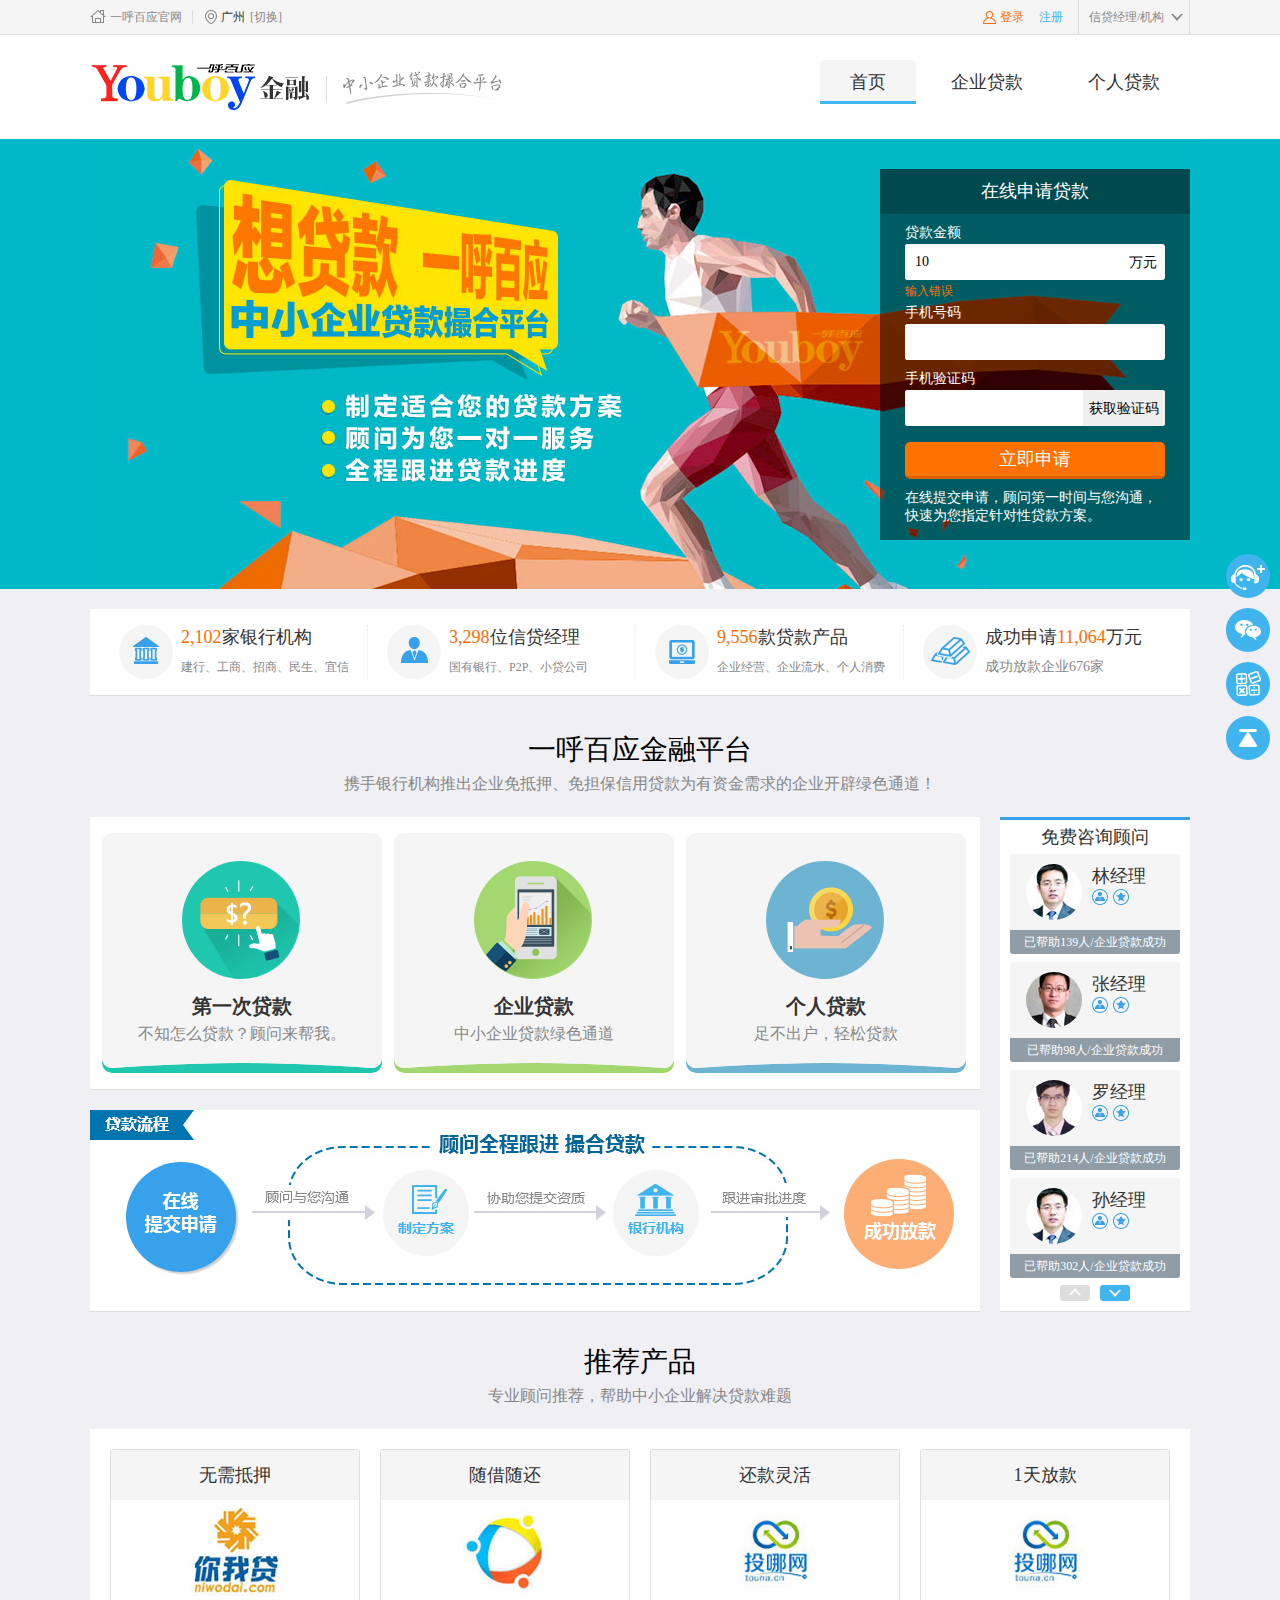
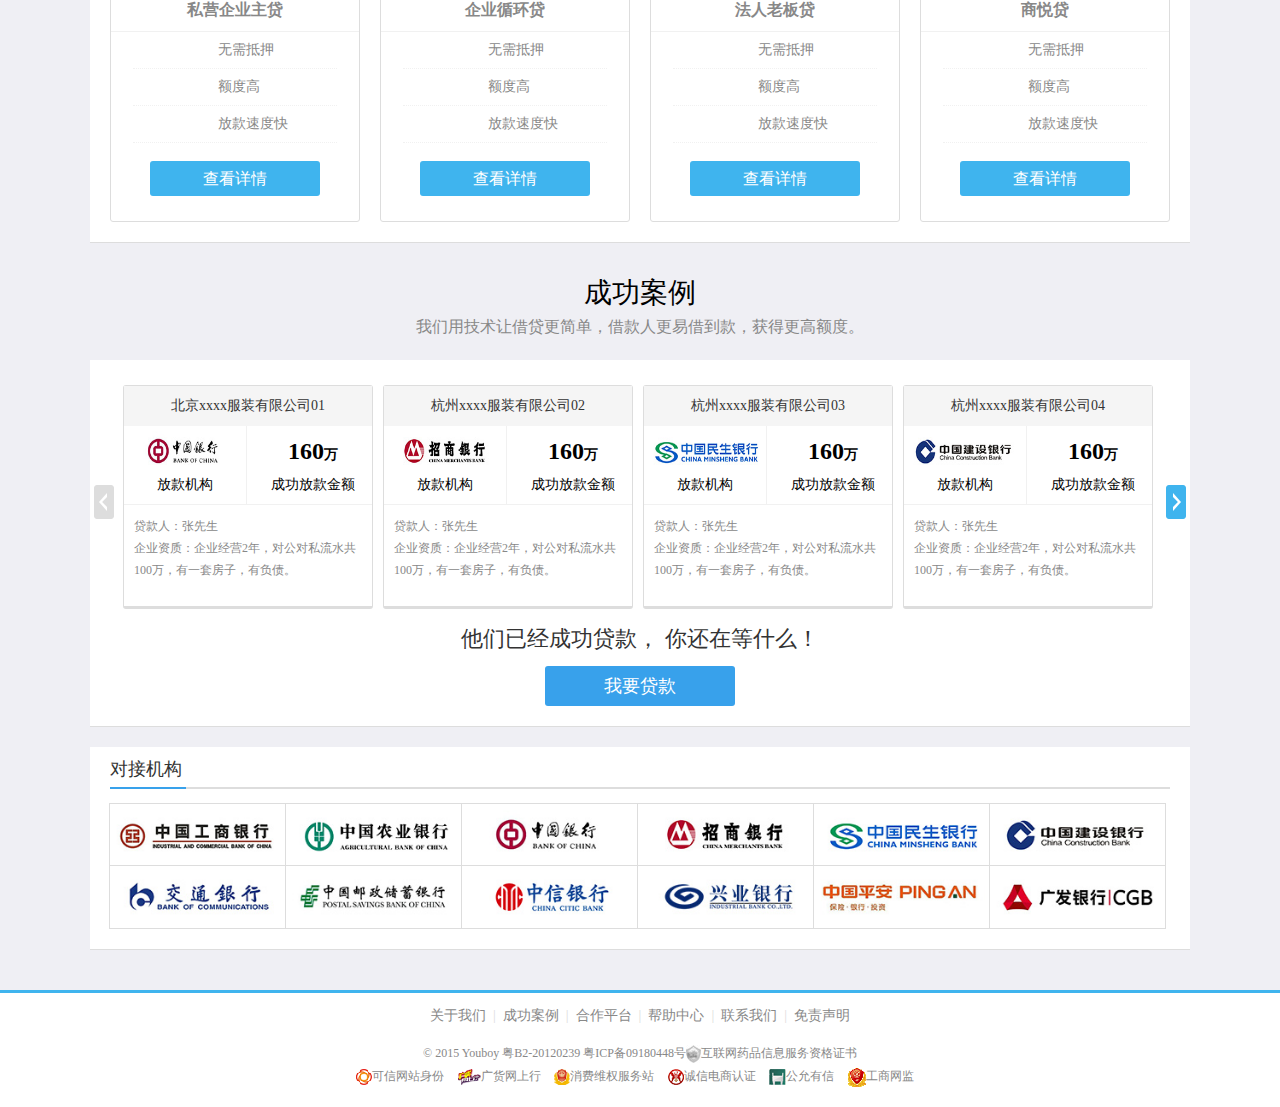
<file: web/public/index.html>
<!DOCTYPE html>
<html>
<head>
	<meta charset="utf-8">
	<meta http-equiv="X-UA-Compatible" content="IE=Edge,chrome=1">
	<meta name="renderer" content="webkit" >
	<meta name="keywords" content="">
	<meta name="description" content="">
	<title>一呼百应金融-中小企业贷款撮合平台</title>
	<link rel="shortcut icon" type="image/x-icon" href="static/images/jrYouboy.ico">
    <link rel="stylesheet" href="static/style/common.css">
	<link rel="stylesheet" href="static/style/layout.css">
	<script src="static/script/lib/jquery.js"></script>
	<script src="static/script/youboyUI.js"></script>
</head>

<body>
	<!--头部-->
	<div class="topbar">
		<div class="wrap">
			<div class="topbar_l"><a class="back_yb" href="#"><em class="gw_icon"></em>一呼百应官网</a>
				<div class="city">
					<span class="city_icon"></span>
					<span class="pit_city">广州</span><a class="change_city" href="javascript:;">[切换]</a>
					<div class="city_pos">
						<h4>请选择城市</h4>
						<ul class="city_list">
							<li>
								<label>热门城市</label>
								<div>
									<span>广州</span>
									<span>深圳</span>
									<span>北京</span>
									<span>上海</span>
								</div>
							</li>
							<li>
								<label>广东省</label>
								<div>
									<span>广州</span>
									<span>深圳</span>
									<span>珠海</span>
									<span>东莞</span>
									<span>佛山</span>
									<span>中山</span>
									<span>惠州</span>
									<span>汕头</span>
									<span>江门</span>
									<span>茂名</span>
									<span>肇庆</span>
									<span>湛江</span>
									<span>梅州</span>
									<span>汕尾</span>
									<span>河源</span>
									<span>清远</span>
									<span>韶关</span>
									<span>揭阳</span>
									<span>阳江</span>
									<span>潮州</span>
									<span>云浮</span>
								</div>
							</li>
							<li>
								<label>浙江省</label>
								<div>
									<span>杭州</span>
									<span>宁波</span>
									<span>嘉兴</span>
									<span>海宁</span>
									<span>湖州</span>
									<span>绍兴</span>
									<span>金华</span>
									<span>温州</span>
									<span>义乌</span>
									<span>衢州</span>
									<span>台州</span>
								</div>
							</li>
							<li>
								<label>江苏省</label>
								<div>
									<span>南通</span>
									<span>无锡</span>
									<span>苏州</span>
									<span>镇江</span>
									<span>南京</span>
									<span>徐州</span>
									<span>常州</span>
									<span>常熟</span>
									<span>扬州</span>
									<span>淮安</span>
									<span>连云港</span>
								</div>
							</li>
							<li>
								<label>江西省</label>
								<div>
									<span>南昌</span>
									<span>九江</span>
									<span>上饶</span>
									<span>赣州</span>
									<span>新余</span>
								</div>
							</li>
							<li>
								<label>福建省</label>
								<div>
									<span>福州</span>
									<span>泉州</span>
									<span>三明</span>
									<span>南平</span>
									<span>龙岩</span>
								</div>
							</li>
							<li>
								<label>安徽省</label>
								<div>
									<span>合肥</span>
									<span>宣城</span>
									<span>安庆</span>
									<span>马鞍山</span>
									<span>黄山</span>
									<span>滁州</span>
									<span>六安</span>
									<span>铜陵</span>
								</div>
							</li>
							<li>
								<label>山东省</label>
								<div>
									<span>临沂</span>
									<span>济南</span>
									<span>青岛</span>
									<span>淄博</span>
									<span>烟台</span>
									<span>威海</span>
								</div>
							</li>
							<li>
								<label>山西省</label>
								<div>
									<span>太原</span>
								</div>
							</li>
							<li>
								<label>湖北省</label>
								<div>
									<span>武汉</span>
									<span>襄樊市</span>
									<span>黄石市</span>
								</div>
							</li>
							<li>
								<label>湖南省</label>
								<div>
									<span>长沙</span>
									<span>衡阳</span>
									<span>邵阳</span>
									<span>岳阳</span>
									<span>张家界</span>
									<span>怀化</span>
								</div>
							</li>
							<li>
								<label>河北省</label>
								<div>
									<span>石家庄</span>
									<span>唐山</span>
									<span>保定</span>
								</div>
							</li>
							<li>
								<label>直辖市</label>
								<div>
									<span>上海</span>
									<span>北京</span>
									<span>天津</span>
									<span>重庆</span>
								</div>
							</li>
						</ul>
					</div>
				</div>
			</div>
			<div class="topbar_r">
				<ul>
					<li><a class="log_a" href="presonal_login.html"><em class="log_icon"></em>登录</a></li>
					<li><a class="reg_a" href="presonal_register.html">注册</a></li>
					<li class="handler_log"><span>信贷经理/机构<em class="arr"></em></span>
						<div class="handler_log_show"><a href="manager_login.html">登录</a><a href="manager_register.html">注册</a></div>
					</li>
				</ul>
			</div>
		</div>
	</div> 
	<div class="new_logo">
		<div class="wrap">
			<div class="new_logo_n"><a href="#"><img src="static/images/index/new_logo.png"  height="55" alt="一呼百应金融"></a></div>
			<div class="new_nav"><a class="cur" href="index.html">首页<em></em></a><a href="enterpriseLoan.html">企业贷款<em></em></a><a href="#">个人贷款<em></em></a><span class="line"></span><span class="ani_bg"></span></div>
		</div>
	</div>
	<!--头部结束-->
	<!--banner 申请-->
	<div class="s_ban">
		<div class="s_banner">
			<ul>
				<li style="background: url(static/images/index/s_banner_01.jpg) no-repeat 50% 50% #00b8c7;"></li>
			</ul>
		</div>
		<div class="s_apply">
			<h2>在线申请贷款</h2>
			<form>
				<ul>
					<li>
						<label>贷款金额</label>
						<div class="in_white"><input class="wid210" type="text" value="10" maxlength="3" onkeypress="return (/[\d]/.test(String.fromCharCode(event.keyCode)))"><span class="wan">万元</span><span class="tip"><em class="tip_icon"></em>请输入贷款金额<em class="arr"></em></span></div>
						<p class="lxw_tips" id="loanMobileCodeTip">输入错误</p>
					</li>
					<li>
						<label>手机号码</label>
						<div class="in_white"><input class="wid245" type="text" value="" maxlength="11" onkeypress="return (/[\d]/.test(String.fromCharCode(event.keyCode)))"><span class="tip"><em class="tip_icon"></em>请输入手机号码<em class="arr"></em></span></div>
					</li>
					<li>
						<label>手机验证码</label>
						<div class="in_white"><input class="wid165" type="text" value="" maxlength="6"><input class="validateBtn" type="button" value="获取验证码" id="getMobileCode"><span class="tip"><em class="tip_icon"></em>请输入手机验证码<em class="arr"></em></span></div>
					</li>
					<li><input class="subBtn" type="button" value="立即申请" onclick="sy.showSapply()"></li>
				</ul>
			</form>
			<p class="txt">在线提交申请，顾问第一时间与您沟通，快速为您指定针对性贷款方案。</p>
		</div>
	</div>
	
	<div class="new_cont">
		<div class="wrap fn_clear">
			<div class="outstand fn_clear">
				<ul>
					<li>
						<div class="outstand_icon_1"></div>
						<h2><span class="f77">2,102</span>家银行机构</h2>
						<div class="txt">建行、工商、招商、民生、宜信</div>
					</li>
					<li>
						<div class="outstand_icon_2"></div>
						<h2><span class="f77">3,298</span>位信贷经理</h2>
						<div class="txt">国有银行、P2P、小贷公司</div>
					</li>
					<li>
						<div class="outstand_icon_3"></div>
						<h2><span class="f77">9,556</span>款贷款产品</h2>
						<div class="txt">企业经营、企业流水、个人消费</div>
					</li>
					<li class="last">
						<div class="outstand_icon_4"></div>
						<h2>成功申请<span class="f77">11,064</span>万元</h2>
						<div class="txt">
							<p>成功放款企业676家<br>成功放款个人608位</p>
						</div>
					</li>
				</ul>
			</div>
			<!--快速通道，贷款流程，咨询顾问-->
			<div class="txt_tit">
				<h1>一呼百应金融平台</h1>
				<p>携手银行机构推出企业免抵押、免担保信用贷款为有资金需求的企业开辟绿色通道！</p>
			</div>
			<div class="new_cont_l">
				<div class="e_loan">
					<div class="e_loan_a">
						<ul class="fn_clear">
							<li><a class="e_loan_1" href="#"><em class="eLoan_ico1"></em><strong>第一次贷款</strong><span>不知怎么贷款？顾问来帮我。</span><em class="bot1"></em></a></li>
							<li><a class="e_loan_2" href="#"><em class="eLoan_ico2"></em><strong>企业贷款</strong><span>中小企业贷款绿色通道</span><em class="bot2"></em></a></li>
							<li class="last"><a class="e_loan_3" href="#"><em class="eLoan_ico3"></em><strong>个人贷款</strong><span>足不出户，轻松贷款</span><em class="bot3"></em></a></li>
						</ul>
					</div>
				</div>
				
				<div class="flow_loan">
					<div class="tag">贷款流程</div>
					<div class="step_1"><a href="#">在线提交申请</a></div>
				</div>
				
			</div>
			<div class="new_cont_r">
				
				<div class="r_adviser">
					<h2>免费咨询顾问</h2>
					<div class="r_adviser_f">
						<ul>
						<li class="fn_clear"><a href="#">
							<div class="tx"><img src="static/images/index/r_adviser_tx_01.jpg" alt="#"></div>
							<div class="txt"><span class="name">林经理</span><span class="adviser_icon_1"></span><span class="adviser_icon_2"></span></div>
							<div class="has_helped">已帮助139人/企业贷款成功</div>
							</a>
						</li>
						<li class="fn_clear"><a href="#">
							<div class="tx"><img src="static/images/index/r_adviser_tx_02.jpg" alt="#"></div>
							<div class="txt"><span class="name">张经理</span><span class="adviser_icon_1"></span><span class="adviser_icon_2"></span></div>
							<div class="has_helped">已帮助98人/企业贷款成功</div>
							</a>
						</li>
						<li class="fn_clear"><a href="#">
							<div class="tx"><img src="static/images/index/r_adviser_tx_03.jpg" alt="#"></div>
							<div class="txt"><span class="name">罗经理</span><span class="adviser_icon_1"></span><span class="adviser_icon_2"></span></div>
							<div class="has_helped">已帮助214人/企业贷款成功</div>
							</a>
						</li>
						<li class="fn_clear"><a href="#">
							<div class="tx"><img src="static/images/index/r_adviser_tx_01.jpg" alt="#"></div>
							<div class="txt"><span class="name">孙经理</span><span class="adviser_icon_1"></span><span class="adviser_icon_2"></span></div>
							<div class="has_helped">已帮助302人/企业贷款成功</div>
							</a>
						</li>
						<li class="fn_clear"><a href="#">
							<div class="tx"><img src="static/images/index/r_adviser_tx_01.jpg" alt="#"></div>
							<div class="txt"><span class="name">孙经理2</span><span class="adviser_icon_1"></span><span class="adviser_icon_2"></span></div>
							<div class="has_helped">已帮助302人/企业贷款成功</div>
							</a>
						</li>
					</ul>
					</div>
					<div class="p_n fn_clear"><a class="prev" href="javascript:;">prev</a><a class="next" href="javascript:;">next</a></div>
				</div>
				
			</div>
			
			<!--推荐产品-->
			<div class="txt_tit">
				<h1>推荐产品</h1>
				<p>专业顾问推荐，帮助中小企业解决贷款难题</p>
			</div>
			<div class="pro_loan">
				<div class="pro_loan_s fn_clear">
					<ul>
						<li>
							<h2>无需抵押</h2>
							<div class="img_logo"><a href="#"><img src="static/images/index/pro_loan_temp_01.jpg" alt="你我贷"></a>
								<p>私营企业主贷</p>
							</div>
							<div class="merits"><span><em class="tick"></em>无需抵押</span><span><em class="tick"></em>额度高</span><span><em class="tick"></em>放款速度快</span></div>
							<div class="pro_loan_a"><a href="###">查看详情</a></div>
						</li>
						<li>
							<h2>随借随还</h2>
							<div class="img_logo"><a href="#"><img src="static/images/index/pro_loan_temp_02.jpg" alt="你我贷"></a>
								<p>企业循环贷</p>
							</div>
							<div class="merits"><span><em class="tick"></em>无需抵押</span><span><em class="tick"></em>额度高</span><span><em class="tick"></em>放款速度快</span></div>
							<div class="pro_loan_a"><a href="###">查看详情</a></div>
						</li>
						<li>
							<h2>还款灵活</h2>
							<div class="img_logo"><a href="#"><img src="static/images/index/pro_loan_temp_03.jpg" alt="你我贷"></a>
								<p>法人老板贷</p>
							</div>
							<div class="merits"><span><em class="tick"></em>无需抵押</span><span><em class="tick"></em>额度高</span><span><em class="tick"></em>放款速度快</span></div>
							<div class="pro_loan_a"><a href="###">查看详情</a></div>
						</li>
						<li class="last">
							<h2>1天放款</h2>
							<div class="img_logo"><a href="#"><img src="static/images/index/pro_loan_temp_03.jpg" alt="你我贷"></a>
								<p>商悦贷</p>
							</div>
							<div class="merits"><span><em class="tick"></em>无需抵押</span><span><em class="tick"></em>额度高</span><span><em class="tick"></em>放款速度快</span></div>
							<div class="pro_loan_a"><a href="###">查看详情</a></div>
						</li>
					</ul>
				</div>
			</div>
			
			<!--成功案例-->
			<div class="txt_tit">
				<h1>成功案例</h1>
				<p>我们用技术让借贷更简单，借款人更易借到款，获得更高额度。</p>
			</div>
			<div class="succ_cases">
				<div class="cases_wrap">
					<div class="cases_wrap_div">
						<div class="cases_per">
							<h2>北京xxxx服装有限公司01</h2>
							<div class="org_num">
								<div class="le">
									<p><img src="static/images/index/butt_organ_03.jpg" alt="中国银行" onclick="popupImg.popup(this)"></p>
									<p><span>放款机构</span></p>
								</div>
								<div class="ri">
									<p class="f77"><strong>160</strong>万</p>
									<p>成功放款金额</p>
								</div>
							</div>
							<div class="desc">贷款人：张先生<br>企业资质：企业经营2年，对公对私流水共100万，有一套房子，有负债。</div>
						</div>
						<div class="cases_per">
							<h2>杭州xxxx服装有限公司02</h2>
							<div class="org_num">
								<div class="le">
									<p><img src="static/images/index/butt_organ_04.jpg" alt="中国银行"></p>
									<p><span>放款机构</span></p>
								</div>
								<div class="ri">
									<p class="f77"><strong>160</strong>万</p>
									<p>成功放款金额</p>
								</div>
							</div>
							<div class="desc">贷款人：张先生<br>企业资质：企业经营2年，对公对私流水共100万，有一套房子，有负债。</div>
						</div>
						<div class="cases_per">
							<h2>杭州xxxx服装有限公司03</h2>
							<div class="org_num">
								<div class="le">
									<p><img src="static/images/index/butt_organ_05.jpg" alt="中国银行"></p>
									<p><span>放款机构</span></p>
								</div>
								<div class="ri">
									<p class="f77"><strong>160</strong>万</p>
									<p>成功放款金额</p>
								</div>
							</div>
							<div class="desc">贷款人：张先生<br>企业资质：企业经营2年，对公对私流水共100万，有一套房子，有负债。</div>
						</div>
						<div class="cases_per">
							<h2>杭州xxxx服装有限公司04</h2>
							<div class="org_num">
								<div class="le">
									<p><img src="static/images/index/butt_organ_06.jpg" alt="中国银行"></p>
									<p><span>放款机构</span></p>
								</div>
								<div class="ri">
									<p class="f77"><strong>160</strong>万</p>
									<p>成功放款金额</p>
								</div>
							</div>
							<div class="desc">贷款人：张先生<br>企业资质：企业经营2年，对公对私流水共100万，有一套房子，有负债。</div>
						</div>
						<div class="cases_per">
							<h2>杭州xxxx服装有限公司05</h2>
							<div class="org_num">
								<div class="le">
									<p><img src="static/images/index/butt_organ_07.jpg" alt="中国银行"></p>
									<p><span>放款机构</span></p>
								</div>
								<div class="ri">
									<p class="f77"><strong>160</strong>万</p>
									<p>成功放款金额</p>
								</div>
							</div>
							<div class="desc">贷款人：张先生<br>企业资质：企业经营2年，对公对私流水共100万，有一套房子，有负债。</div>
						</div>
						<div class="cases_per">
							<h2>杭州xxxx服装有限公司06</h2>
							<div class="org_num">
								<div class="le">
									<p><img src="static/images/index/butt_organ_08.jpg" alt="中国银行"></p>
									<p><span>放款机构</span></p>
								</div>
								<div class="ri">
									<p class="f77"><strong>160</strong>万</p>
									<p>成功放款金额</p>
								</div>
							</div>
							<div class="desc">贷款人：张先生<br>企业资质：企业经营2年，对公对私流水共100万，有一套房子，有负债。</div>
						</div>
					</div>
				</div>
				<div class="cases_prev"></div>
				<div class="cases_next"></div>
				<div class="succ_cases_go"><span>他们已经成功贷款， 你还在等什么！</span><a href="#">我要贷款</a></div>
			</div>
			<!--对接结构-->
			<div class="butt_organ">
				<h2 class="tit"><strong>对接机构</strong></h2>
				<div class="butt_organ_s fn_clear"><img src="static/images/index/butt_organ_01.jpg" alt=""><img src="static/images/index/butt_organ_02.jpg" alt=""><img src="static/images/index/butt_organ_03.jpg" alt=""><img src="static/images/index/butt_organ_04.jpg" alt=""><img src="static/images/index/butt_organ_05.jpg" alt=""><img src="static/images/index/butt_organ_06.jpg" alt=""><img src="static/images/index/butt_organ_07.jpg" alt=""><img src="static/images/index/butt_organ_08.jpg" alt=""><img src="static/images/index/butt_organ_09.jpg" alt=""><img src="static/images/index/butt_organ_10.jpg" alt=""><img src="static/images/index/butt_organ_11.jpg" alt=""><img src="static/images/index/butt_organ_12.jpg" alt=""></div>
			</div>
		</div>
	</div>
	
	<!--底部footer-->
	<div class="new_footer">
		<div class="footer_cor"><a href="#">关于我们</a>&nbsp;&nbsp;|&nbsp;&nbsp;<a href="#">成功案例</a>&nbsp;&nbsp;|&nbsp;&nbsp;<a href="#">合作平台</a>&nbsp;&nbsp;|&nbsp;&nbsp;<a href="#">帮助中心</a>&nbsp;&nbsp;|&nbsp;&nbsp;<a href="#">联系我们</a>&nbsp;&nbsp;|&nbsp;&nbsp;<a href="#">免责声明</a></div>
		<div class="footer_copy">
				<p>&copy; 2015 Youboy 粤B2-20120239 粤ICP备09180448号<img src="static/images/index/footer_copy_zx.jpg" width="15" height="18">互联网药品信息服务资格证书</p>
				<div class="sup_imgs">
				<a href="https://ss.knet.cn/verifyseal.dll?sn=e13073044010041807hcer000000&ct=df&a=1&pa=0.9170622944366187" target="_blank"><span class="copy_ico_1"></span>可信网站身份<img src="static/images/index/footer_sup_img_01.jpg" width="93" height="34"></a>
				<a href="http://www.ghwsx.gov.cn/gholportal/homenew.aspx" target="_blank"><span class="copy_ico_2"></span>广货网上行<img src="static/images/index/footer_sup_img_02.jpg" width="93" height="34"></a>
				<a href="http://services.youboy.com/" target="_blank"><span class="copy_ico_3"></span>消费维权服务站<img src="static/images/index/footer_sup_img_03.jpg" width="93" height="34"></a>
				<a href="http://www.eccsp.org/sitecn/aspx/certificationD.aspx?pid=1597" target="_blank"><span class="copy_ico_4"></span>诚信电商认证<img src="static/images/index/footer_sup_img_04.jpg" width="93" height="34"></a>
				<a href="http://www.ccredit.cn/zx/zx_website.aspx?id=242" target="_blank"><span class="copy_ico_5"></span>公允有信<img src="static/images/index/footer_sup_img_05.jpg" width="93" height="34"></a>
				<a href="http://netadreg.gzaic.gov.cn/ntmm/WebSear/WebLogoPub.aspx?logo=440108108012011051100130" target="_blank"><span class="copy_ico_6"></span>工商网监<img src="static/images/index/footer_sup_img_06.jpg" width="93" height="34"></a></div>
			</div>
	</div>
	
	<!--弹出 完善贷款信息框-->
	<div class="mask"></div>
	<div class="s_apply_box">
		<a class="close" href="javascript:;" title="关闭" onclick="sy.hideSapply()"></a>
		<h1>恭喜您，成功提交申请信息</h1>
		<p>填写一下信息，继续完成您的贷款申请，以便顾问为您提供最好的贷款撮合服务！</p>
		<h2 class="nav_c"><a class="cur" href="javascript:;">企业贷款<em></em></a><a href="javascript:;">个人贷款<em></em></a></h2>
		<div class="cor_loan_f c_div">
			<form>
				<ul>
					<li class="fn_clear">
						<div class="li_l">公司营业执照年限：</div>
						<div class="li_r zIndex3">
							<div class="li_r_face"><span>请选择</span><a href="javascript:;"></a></div>
							<div class="li_r_show"><span class="sel">请选择</span><span>1年以下</span><span>1-3年</span><span>3-5年</span><span>5年以上</span></div>
						</div>
					</li>
					<li class="fn_clear">
						<div class="li_l">有房情况：</div>
						<div class="li_r zIndex2">
							<div class="li_r_face"><span>请选择</span><a href="javascript:;"></a></div>
							<div class="li_r_show"><span class="sel">请选择</span><span>无</span><span>有房</span><span>房已抵押</span><span>房在按揭</span></div>
						</div>
					</li>
					<li class="fn_clear">
						<div class="li_l">有车情况：</div>
						<div class="li_r zIndex1">
							<div class="li_r_face"><span>请选择</span><a href="javascript:;"></a></div>
							<div class="li_r_show"><span class="sel">请选择</span><span>无</span><span>有车</span><span>车已抵押</span><span>车在按揭</span></div>
						</div>
					</li>
					<li class="fn_clear">
						<div class="li_l">银行流水情况：</div>
						<div class="li_r"><label><input type="radio" name="bank_radio">0-50万</label><label><input type="radio" name="bank_radio">51-150万</label><label><input type="radio" name="bank_radio">150-300万</label><label><input type="radio" name="bank_radio">300万以上</label></div>
					</li>
					<li class="fn_clear">
						<div class="li_l">信用记录情况：</div>
						<div class="li_r"><label><input type="radio" name="cre_radio">无信用记录</label><label><input type="radio" name="cre_radio">信用记录良好</label><label><input type="radio" name="cre_radio">少数逾期</label><label><input type="radio" name="cre_radio">频繁逾期</label></div>
					</li>
					<li class="fn_clear">
						<div class="li_l">&nbsp;</div>
						<div class="li_r"><input class="subBtn" type="button" value="完成" onclick="sy.apply_ok()"></div>
					</li>
				</ul>
			</form>
		</div>
		<div class="cor_loan_f p_div">
			<form>
				<ul>
					<li class="fn_clear">
						<div class="li_l">个人薪资：</div>
						<div class="li_r"><label><input type="radio" name="p_radio">2K-3K</label><label><input type="radio" name="p_radio">3K-8K</label><label><input type="radio" name="p_radio">8K-1.5W</label><label><input type="radio" name="p_radio">1.5W以上</label></div>
					</li>
					<li class="fn_clear">
						<div class="li_l">有房情况：</div>
						<div class="li_r"><label><input type="radio" name="h_radio">无</label><label><input type="radio" name="h_radio">有房</label><label><input type="radio" name="h_radio">房已抵押</label><label><input type="radio" name="h_radio">房在按揭</label></div>
					</li>
					<li class="fn_clear">
						<div class="li_l">有车情况：</div>
						<div class="li_r"><label><input type="radio" name="c_radio">无</label><label><input type="radio" name="c_radio">有车</label><label><input type="radio" name="c_radio">车已抵押</label><label><input type="radio" name="c_radio">车在按揭</label></div>
					</li>
					<li class="fn_clear">
						<div class="li_l">信用记录：</div>
						<div class="li_r"><label><input type="radio" name="x_radio">无信用记录</label><label><input type="radio" name="x_radio">信用记录良好</label><label><input type="radio" name="x_radio">少数逾期</label><label><input type="radio" name="x_radio">长期多次逾期</label></div>
					</li>
					<li class="fn_clear">
						<div class="li_l">&nbsp;</div>
						<div class="li_r"><input class="subBtn" type="button" value="完成" onclick="sy.apply_ok()"></div>
					</li>
				</ul>
			</form>
		</div>
	</div>
	<!--贷款成功框-->
	<div class="s_apply_ok">
		<a class="close" href="javascript:;" title="关闭" onclick="sy.hideSapply()"></a>
		<div class="txt">
			<h1>您的贷款申请及信息成功提交</h1>
			<p>请保持手机通畅，一呼百应顾问会与您及时联系，确认贷款需求</p>
			<p>欢迎加入一呼百应，为了您的账户安全，请<a href="#">修改密码</a></p>
			<p class="p_a">你可以 <a class="enter_p" href="#">进入个人中心</a> 或 <a class="a_close" href="javascript:;" onclick="sy.hideSapply()">关闭窗口</a></p>
		</div>
	</div>
	<!--右侧固定-->
	<div class="fixed_rb">
		<ul>
			<li class="li_zx"><a href="javascript:;" title="在线咨询"><em class="zx_icon"></em></a>
				<div class="fade_div">在线咨询</div>
			</li>
			<li class="li_wx"><a href="javascript:;" title="关注一呼百应金融微信"><em class="wx_icon"></em></a>
				<div class="fade_div"><img src="static/images/index/n_weixin.jpg" width="110" height="110" alt="一呼百应金融微信">一呼百应金融平台</div>
			</li>
			<li class="li_cs"><a href="javascript:;" title="贷款测算器"><em class="cs_icon"></em></a>
				<div class="fade_div">贷款测算器</div>
			</li>
			<li class="li_up"><a href="javascript:;" title="返回顶部"><em class="up_icon"></em></a>
				<div class="fade_div">返回顶部</div>
			</li>
		</ul>
	</div>

</body>
</html>
</file>
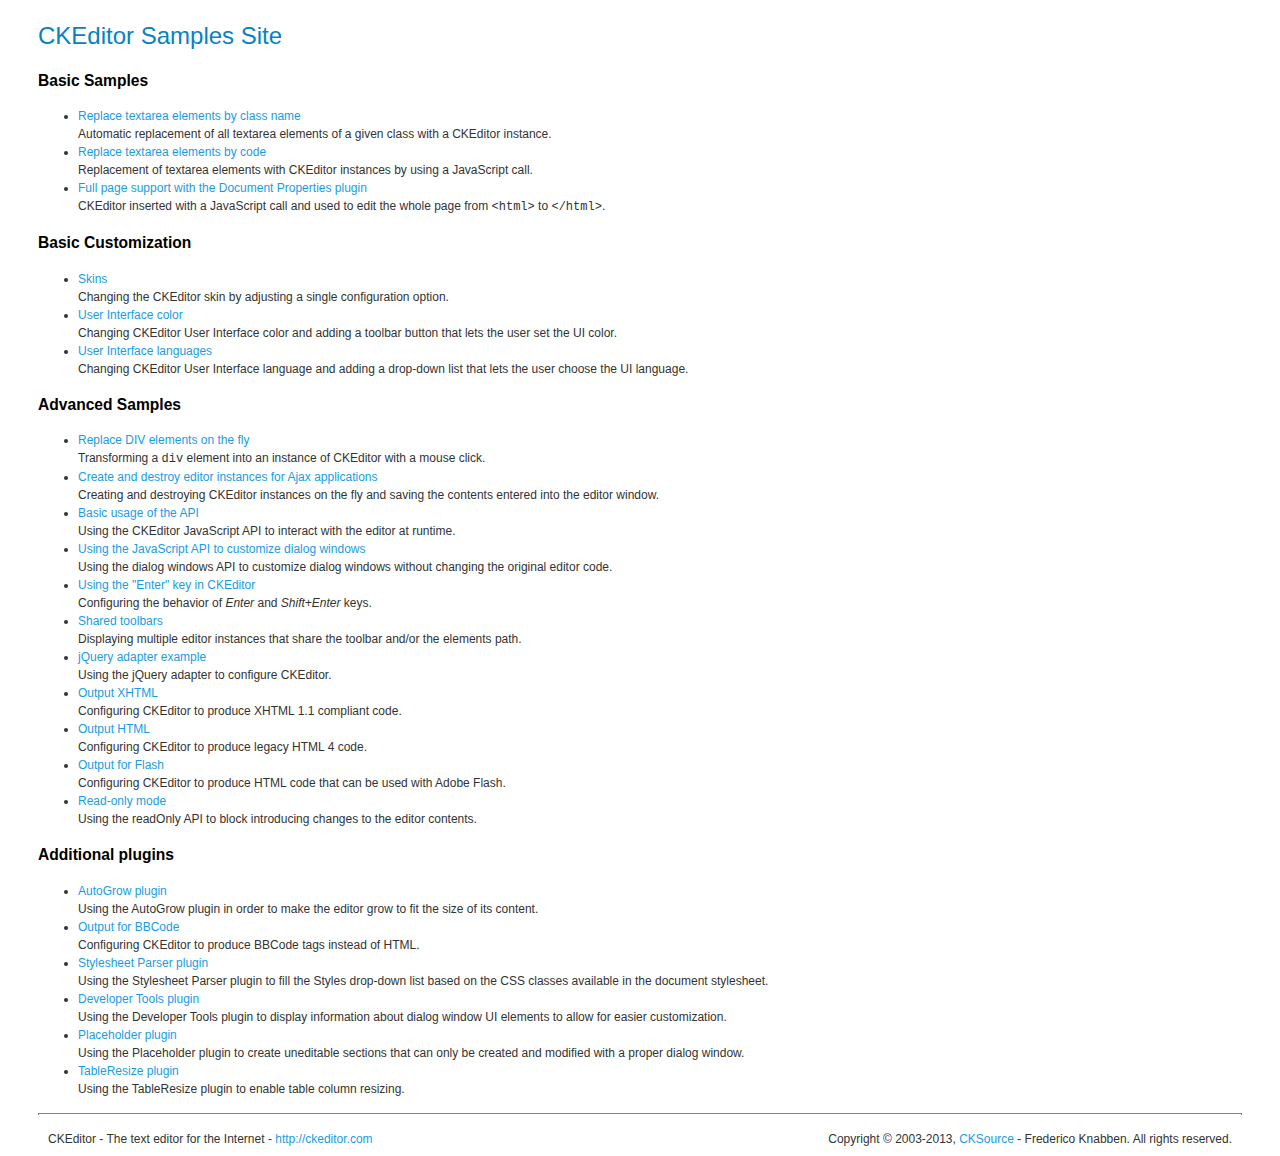
<file: web/public/static/script/ckeditor/_samples/index.html>
<!DOCTYPE html PUBLIC "-//W3C//DTD XHTML 1.0 Transitional//EN" "http://www.w3.org/TR/xhtml1/DTD/xhtml1-transitional.dtd">
<!--
Copyright (c) 2003-2013, CKSource - Frederico Knabben. All rights reserved.
For licensing, see LICENSE.html or http://ckeditor.com/license
-->
<html xmlns="http://www.w3.org/1999/xhtml">
<head>
	<title>CKEditor Samples</title>
	<meta content="text/html; charset=utf-8" http-equiv="content-type" />
	<link type="text/css" rel="stylesheet" href="sample.css" />
</head>
<body>
	<h1 class="samples">
		CKEditor Samples Site
	</h1>
	<h2 class="samples">
		Basic Samples
	</h2>
	<ul class="samples">
		<li>
			<a class="samples" href="replacebyclass.html">Replace textarea elements by class name</a><br />
			Automatic replacement of all textarea elements of a given class with a CKEditor instance.
		</li>
		<li><a class="samples" href="replacebycode.html">Replace textarea elements by code</a><br />
			Replacement of textarea elements with CKEditor instances by using a JavaScript call.
		</li>
		<li><a class="samples" href="fullpage.html">Full page support with the Document Properties plugin</a><br />
			CKEditor inserted with a JavaScript call and used to edit the whole page from <code>&lt;html&gt;</code> to <code>&lt;/html&gt;</code>.
		</li>
	</ul>
	<h2 class="samples">
		Basic Customization
	</h2>
	<ul class="samples">
		<li><a class="samples" href="skins.html">Skins</a><br />
			Changing the CKEditor skin by adjusting a single configuration option.
		</li>
		<li><a class="samples" href="ui_color.html">User Interface color</a><br />
			Changing CKEditor User Interface color and adding a toolbar button that lets the user set the UI color.
		</li>
		<li><a class="samples" href="ui_languages.html">User Interface languages</a><br />
			Changing CKEditor User Interface language and adding a drop-down list that lets the user choose the UI language.
		</li>
	</ul>
	<h2 class="samples">
		Advanced Samples
	</h2>
	<ul class="samples">
		<li><a class="samples" href="divreplace.html">Replace DIV elements on the fly</a><br />
			Transforming a <code>div</code> element into an instance of CKEditor with a mouse click.
		</li>
		<li><a class="samples" href="ajax.html">Create and destroy editor instances for Ajax applications</a><br />
			Creating and destroying CKEditor instances on the fly and saving the contents entered into the editor window.
		</li>
		<li><a class="samples" href="api.html">Basic usage of the API</a><br />
			Using the CKEditor JavaScript API to interact with the editor at runtime.
		</li>
		<li><a class="samples" href="api_dialog.html">Using the JavaScript API to customize dialog windows</a><br />
			Using the dialog windows API to customize dialog windows without changing the original editor code.
		</li>
		<li><a class="samples" href="enterkey.html">Using the "Enter" key in CKEditor</a><br />
			 Configuring the behavior of <em>Enter</em> and <em>Shift+Enter</em> keys.
		</li>
		<li><a class="samples" href="sharedspaces.html">Shared toolbars</a><br />
			Displaying multiple editor instances that share the toolbar and/or the elements path.
		</li>
		<li><a class="samples" href="jqueryadapter.html">jQuery adapter example</a><br />
			Using the jQuery adapter to configure CKEditor.
		</li>
		<li><a class="samples" href="output_xhtml.html">Output XHTML</a><br />
			Configuring CKEditor to produce XHTML 1.1 compliant code.
		</li>
		<li><a class="samples" href="output_html.html">Output HTML</a><br />
			Configuring CKEditor to produce legacy HTML 4 code.
		</li>
		<li><a class="samples" href="output_for_flash.html">Output for Flash</a><br />
			Configuring CKEditor to produce HTML code that can be used with Adobe Flash.
		</li>
		<li><a class="samples" href="readonly.html">Read-only mode</a><br />
			Using the readOnly API to block introducing changes to the editor contents.
		</li>
	</ul>
	<h2 class="samples">
		Additional plugins
	</h2>
	<ul class="samples">
		<li><a class="samples" href="autogrow.html">AutoGrow plugin</a><br />
			Using the AutoGrow plugin in order to make the editor grow to fit the size of its content.
		</li>
		<li><a class="samples" href="bbcode.html">Output for BBCode</a><br />
			Configuring CKEditor to produce BBCode tags instead of HTML.
		</li>
		<li><a class="samples" href="stylesheetparser.html">Stylesheet Parser plugin</a><br />
			Using the Stylesheet Parser plugin to fill the Styles drop-down list based on the CSS classes available in the document stylesheet.
		</li>
		<li><a class="samples" href="devtools.html">Developer Tools plugin</a><br />
			Using the Developer Tools plugin to display information about dialog window UI elements to allow for easier customization.
		</li>
		<li><a class="samples" href="placeholder.html">Placeholder plugin</a><br />
			Using the Placeholder plugin to create uneditable sections that can only be created and modified with a proper dialog window.
		</li>
		<li><a class="samples" href="tableresize.html">TableResize plugin</a><br />
			Using the TableResize plugin to enable table column resizing.
		</li>
	</ul>
	<div id="footer">
		<hr />
		<p>
			CKEditor - The text editor for the Internet - <a class="samples" href="http://ckeditor.com/">http://ckeditor.com</a>
		</p>
		<p id="copy">
			Copyright &copy; 2003-2013, <a class="samples" href="http://cksource.com/">CKSource</a> - Frederico Knabben. All rights reserved.
		</p>
	</div>
</body>
</html>
</file>
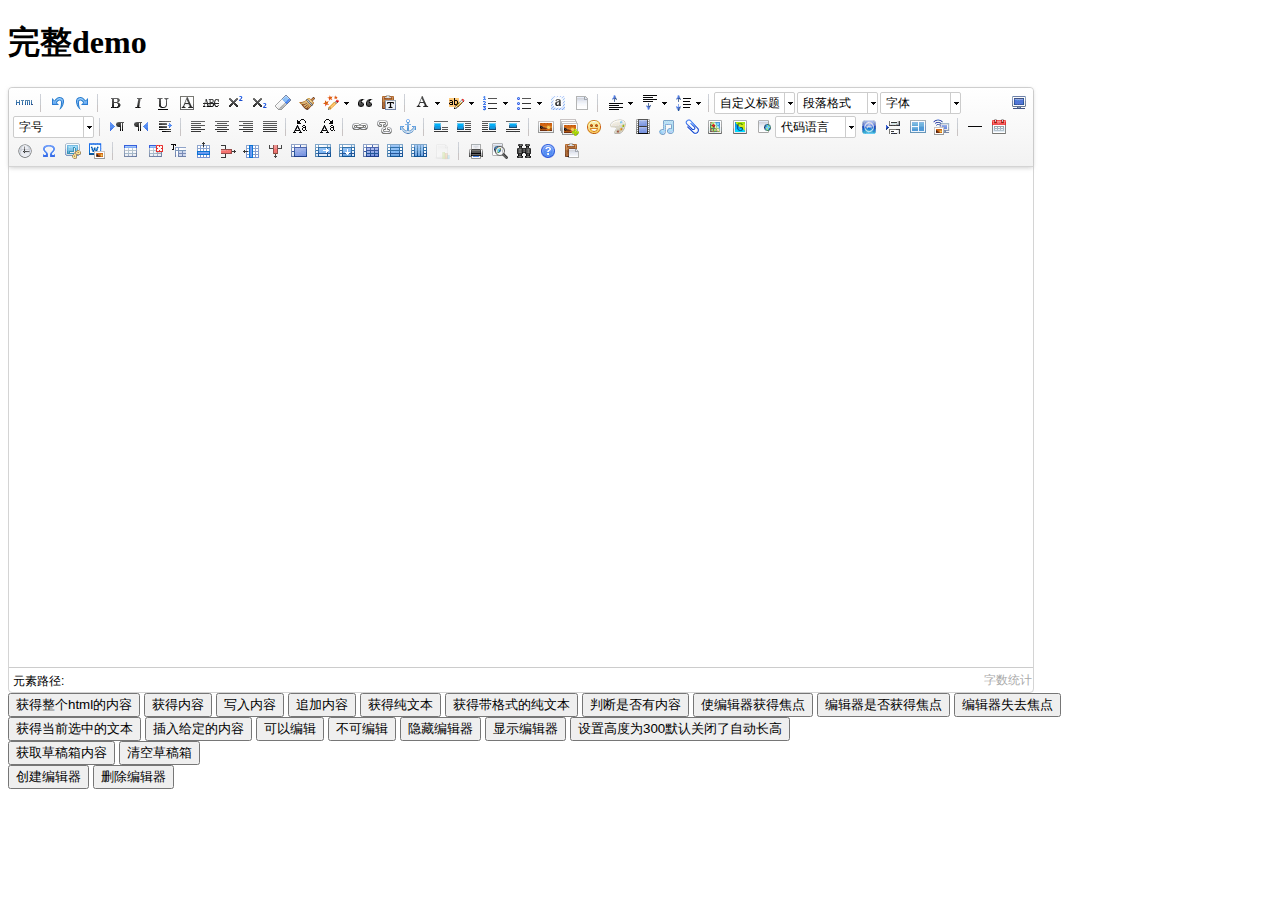
<file: web/public/static/script/plugins/ueditor/index.html>
<!DOCTYPE HTML PUBLIC "-//W3C//DTD HTML 4.01 Transitional//EN"
        "http://www.w3.org/TR/html4/loose.dtd">
<html>
<head>
    <title>完整demo</title>
    <meta http-equiv="Content-Type" content="text/html;charset=utf-8"/>
    <script type="text/javascript" charset="utf-8" src="ueditor.config.js"></script>
    <script type="text/javascript" charset="utf-8" src="ueditor.all.min.js"> </script>
    <!--建议手动加在语言，避免在ie下有时因为加载语言失败导致编辑器加载失败-->
    <!--这里加载的语言文件会覆盖你在配置项目里添加的语言类型，比如你在配置项目里配置的是英文，这里加载的中文，那最后就是中文-->
    <script type="text/javascript" charset="utf-8" src="lang/zh-cn/zh-cn.js"></script>

    <style type="text/css">
        div{
            width:100%;
        }
    </style>
</head>
<body>
<div>
    <h1>完整demo</h1>
    <script id="editor" type="text/plain" style="width:1024px;height:500px;"></script>
</div>
<div id="btns">
    <div>
        <button onclick="getAllHtml()">获得整个html的内容</button>
        <button onclick="getContent()">获得内容</button>
        <button onclick="setContent()">写入内容</button>
        <button onclick="setContent(true)">追加内容</button>
        <button onclick="getContentTxt()">获得纯文本</button>
        <button onclick="getPlainTxt()">获得带格式的纯文本</button>
        <button onclick="hasContent()">判断是否有内容</button>
        <button onclick="setFocus()">使编辑器获得焦点</button>
        <button onmousedown="isFocus(event)">编辑器是否获得焦点</button>
        <button onmousedown="setblur(event)" >编辑器失去焦点</button>

    </div>
    <div>
        <button onclick="getText()">获得当前选中的文本</button>
        <button onclick="insertHtml()">插入给定的内容</button>
        <button id="enable" onclick="setEnabled()">可以编辑</button>
        <button onclick="setDisabled()">不可编辑</button>
        <button onclick=" UE.getEditor('editor').setHide()">隐藏编辑器</button>
        <button onclick=" UE.getEditor('editor').setShow()">显示编辑器</button>
        <button onclick=" UE.getEditor('editor').setHeight(300)">设置高度为300默认关闭了自动长高</button>
    </div>

    <div>
        <button onclick="getLocalData()" >获取草稿箱内容</button>
        <button onclick="clearLocalData()" >清空草稿箱</button>
    </div>

</div>
<div>
    <button onclick="createEditor()">
    创建编辑器</button>
    <button onclick="deleteEditor()">
    删除编辑器</button>
</div>

<script type="text/javascript">

    //实例化编辑器
    //建议使用工厂方法getEditor创建和引用编辑器实例，如果在某个闭包下引用该编辑器，直接调用UE.getEditor('editor')就能拿到相关的实例
    var ue = UE.getEditor('editor');


    function isFocus(e){
        alert(UE.getEditor('editor').isFocus());
        UE.dom.domUtils.preventDefault(e)
    }
    function setblur(e){
        UE.getEditor('editor').blur();
        UE.dom.domUtils.preventDefault(e)
    }
    function insertHtml() {
        var value = prompt('插入html代码', '');
        UE.getEditor('editor').execCommand('insertHtml', value)
    }
    function createEditor() {
        enableBtn();
        UE.getEditor('editor');
    }
    function getAllHtml() {
        alert(UE.getEditor('editor').getAllHtml())
    }
    function getContent() {
        var arr = [];
        arr.push("使用editor.getContent()方法可以获得编辑器的内容");
        arr.push("内容为：");
        arr.push(UE.getEditor('editor').getContent());
        alert(arr.join("\n"));
    }
    function getPlainTxt() {
        var arr = [];
        arr.push("使用editor.getPlainTxt()方法可以获得编辑器的带格式的纯文本内容");
        arr.push("内容为：");
        arr.push(UE.getEditor('editor').getPlainTxt());
        alert(arr.join('\n'))
    }
    function setContent(isAppendTo) {
        var arr = [];
        arr.push("使用editor.setContent('欢迎使用ueditor')方法可以设置编辑器的内容");
        UE.getEditor('editor').setContent('欢迎使用ueditor', isAppendTo);
        alert(arr.join("\n"));
    }
    function setDisabled() {
        UE.getEditor('editor').setDisabled('fullscreen');
        disableBtn("enable");
    }

    function setEnabled() {
        UE.getEditor('editor').setEnabled();
        enableBtn();
    }

    function getText() {
        //当你点击按钮时编辑区域已经失去了焦点，如果直接用getText将不会得到内容，所以要在选回来，然后取得内容
        var range = UE.getEditor('editor').selection.getRange();
        range.select();
        var txt = UE.getEditor('editor').selection.getText();
        alert(txt)
    }

    function getContentTxt() {
        var arr = [];
        arr.push("使用editor.getContentTxt()方法可以获得编辑器的纯文本内容");
        arr.push("编辑器的纯文本内容为：");
        arr.push(UE.getEditor('editor').getContentTxt());
        alert(arr.join("\n"));
    }
    function hasContent() {
        var arr = [];
        arr.push("使用editor.hasContents()方法判断编辑器里是否有内容");
        arr.push("判断结果为：");
        arr.push(UE.getEditor('editor').hasContents());
        alert(arr.join("\n"));
    }
    function setFocus() {
        UE.getEditor('editor').focus();
    }
    function deleteEditor() {
        disableBtn();
        UE.getEditor('editor').destroy();
    }
    function disableBtn(str) {
        var div = document.getElementById('btns');
        var btns = UE.dom.domUtils.getElementsByTagName(div, "button");
        for (var i = 0, btn; btn = btns[i++];) {
            if (btn.id == str) {
                UE.dom.domUtils.removeAttributes(btn, ["disabled"]);
            } else {
                btn.setAttribute("disabled", "true");
            }
        }
    }
    function enableBtn() {
        var div = document.getElementById('btns');
        var btns = UE.dom.domUtils.getElementsByTagName(div, "button");
        for (var i = 0, btn; btn = btns[i++];) {
            UE.dom.domUtils.removeAttributes(btn, ["disabled"]);
        }
    }

    function getLocalData () {
        alert(UE.getEditor('editor').execCommand( "getlocaldata" ));
    }

    function clearLocalData () {
        UE.getEditor('editor').execCommand( "clearlocaldata" );
        alert("已清空草稿箱")
    }
</script>
</body>
</html>
</file>
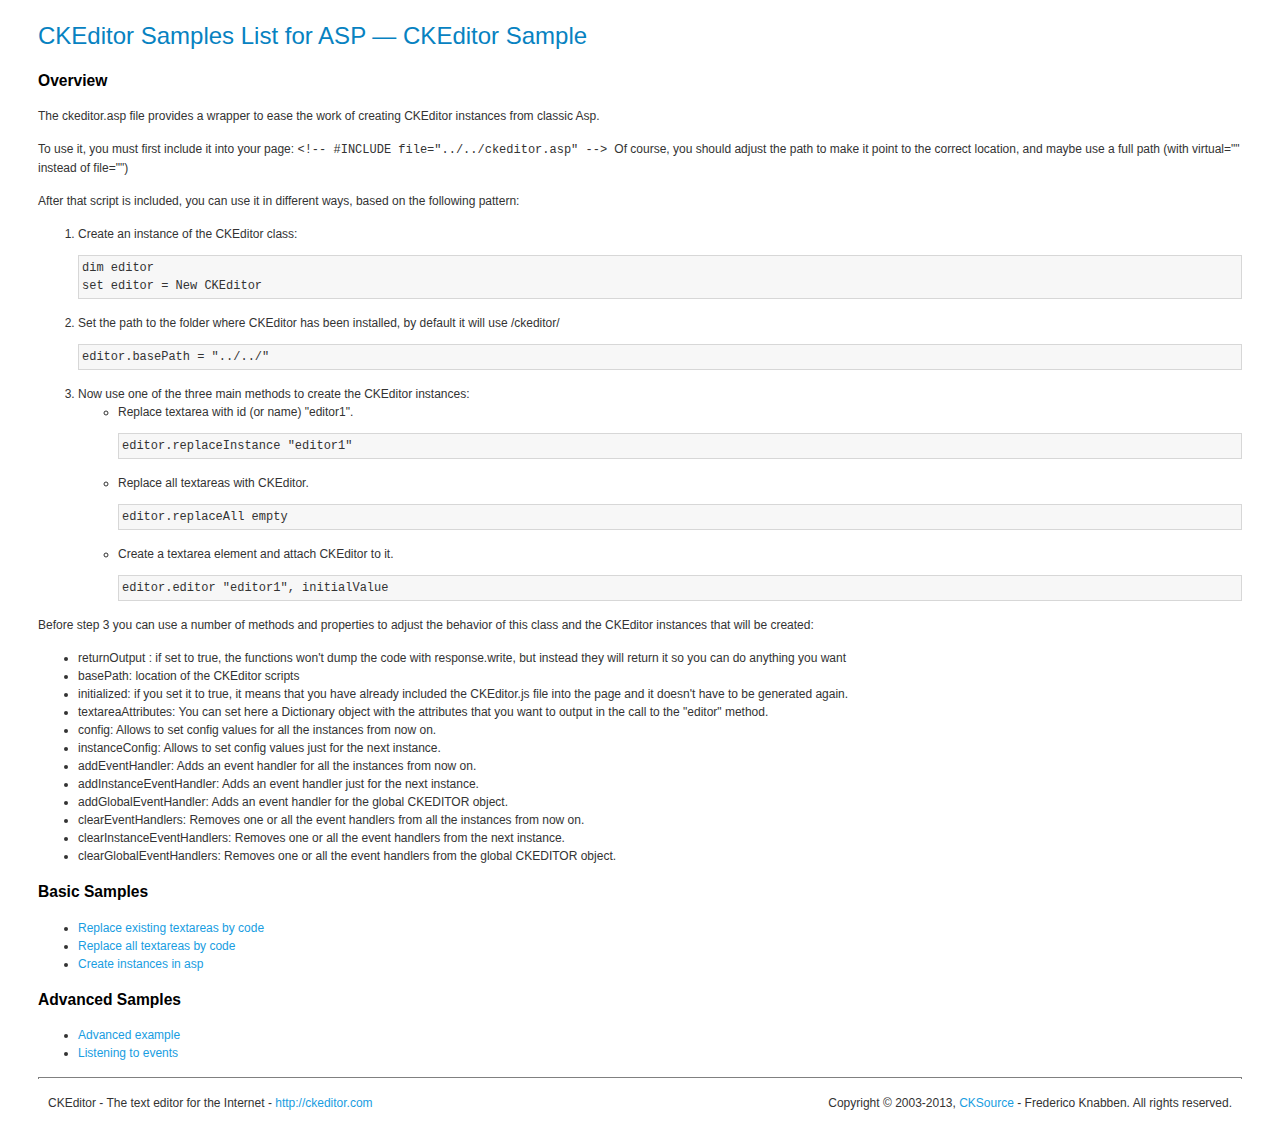
<file: web/public/static/script/ckeditor/_samples/asp/index.html>
<!DOCTYPE html PUBLIC "-//W3C//DTD XHTML 1.0 Transitional//EN" "http://www.w3.org/TR/xhtml1/DTD/xhtml1-transitional.dtd">
<!--
Copyright (c) 2003-2013, CKSource - Frederico Knabben. All rights reserved.
For licensing, see LICENSE.html or http://ckeditor.com/license
-->
<html xmlns="http://www.w3.org/1999/xhtml">
<head>
	<title>ASP integration Samples List &mdash; CKEditor</title>
	<link type="text/css" rel="stylesheet" href="../sample.css" />
</head>
<body>
	<h1 class="samples">
		CKEditor Samples List for ASP &mdash; CKEditor Sample
	</h1>
	<h2 class="samples">
		Overview
	</h2>
	<p>The ckeditor.asp file provides a wrapper to ease the work of creating CKEditor instances from classic Asp.</p>
	<p>To use it, you must first include it into your page:
	<code>
		&lt;!-- #INCLUDE file="../../ckeditor.asp" --&gt;
	</code>
	Of course, you should adjust the path to make it point to the correct location, and maybe use a full path (with virtual="" instead of file="")
	</p>
	<p>After that script is included, you can use it in different ways, based on the following pattern:</p>

<ol>
	<li>
		Create an instance of the CKEditor class:
<pre class="samples">dim editor
set editor = New CKEditor</pre>
	</li>
	<li>
		Set the path to the folder where CKEditor has been installed, by default it will use /ckeditor/
		<pre class="samples">editor.basePath = "../../"</pre>
	</li>
	<li>
	Now use one of the three main methods to create the CKEditor instances:
	<ul class="samples">
		<li>
				Replace textarea with id (or name) "editor1".
			<pre class="samples">editor.replaceInstance "editor1"</pre>
		</li>
		<li>
			Replace all textareas with CKEditor.
			<pre class="samples">editor.replaceAll empty</pre>
		</li>
		<li>
			Create a textarea element and attach CKEditor to it.
			<pre class="samples">editor.editor "editor1", initialValue</pre>
		</li>
	</ul>
	</li>
</ol>
<p>Before step 3 you can use a number of methods and properties to adjust the behavior of this class and the CKEditor instances
that will be created:</p>
<ul class="samples">
	<li>returnOutput : if set to true, the functions won't dump the code with response.write, but instead they will return it so
	you can do anything you want</li>
	<li>basePath: location of the CKEditor scripts</li>
	<li>initialized: if you set it to true, it means that you have already included the CKEditor.js file into the page and it
		doesn't have to be generated again.</li>
	<li>textareaAttributes: You can set here a Dictionary object with the attributes that you want to output in the call to the "editor" method.</li>

	<li>config: Allows to set config values for all the instances from now on.</li>
	<li>instanceConfig: Allows to set config values just for the next instance.</li>

	<li>addEventHandler: Adds an event handler for all the instances from now on.</li>
	<li>addInstanceEventHandler: Adds an event handler just for the next instance.</li>
	<li>addGlobalEventHandler: Adds an event handler for the global CKEDITOR object.</li>

	<li>clearEventHandlers: Removes one or all the event handlers from all the instances from now on.</li>
	<li>clearInstanceEventHandlers: Removes one or all the event handlers  from the next instance.</li>
	<li>clearGlobalEventHandlers: Removes one or all the event handlers  from the global CKEDITOR object.</li>

</ul>

	<h2 class="samples">
		Basic Samples
	</h2>
	<ul class="samples">
		<li><a class="samples" href="replace.asp">Replace existing textareas by code</a></li>
		<li><a class="samples" href="replaceall.asp">Replace all textareas by code</a></li>
		<li><a class="samples" href="standalone.asp">Create instances in asp</a></li>
	</ul>
	<h2 class="samples">
		Advanced Samples
	</h2>
	<ul class="samples">
		<li><a class="samples" href="advanced.asp">Advanced example</a></li>
		<li><a class="samples" href="events.asp">Listening to events</a></li>
	</ul>
	<div id="footer">
		<hr />
		<p>
			CKEditor - The text editor for the Internet - <a class="samples" href="http://ckeditor.com/">http://ckeditor.com</a>
		</p>
		<p id="copy">
			Copyright &copy; 2003-2013, <a class="samples" href="http://cksource.com/">CKSource</a> - Frederico Knabben. All rights reserved.
		</p>
	</div>
</body>
</html>
</file>
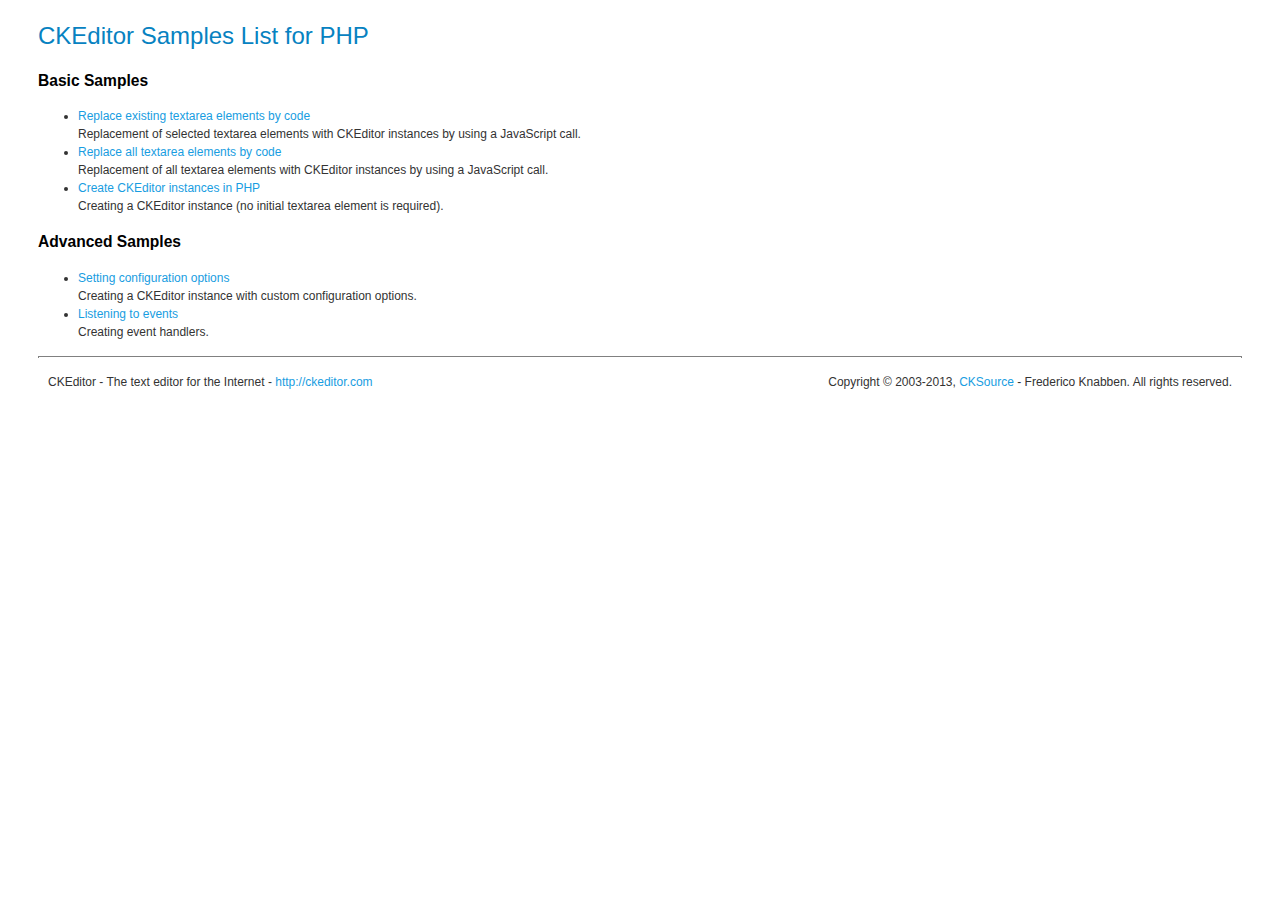
<file: web/public/static/script/ckeditor/_samples/php/index.html>
<!DOCTYPE html PUBLIC "-//W3C//DTD XHTML 1.0 Transitional//EN" "http://www.w3.org/TR/xhtml1/DTD/xhtml1-transitional.dtd">
<!--
Copyright (c) 2003-2013, CKSource - Frederico Knabben. All rights reserved.
For licensing, see LICENSE.html or http://ckeditor.com/license
-->
<html xmlns="http://www.w3.org/1999/xhtml">
<head>
  <meta content="text/html; charset=utf-8" http-equiv="content-type" />
	<title>CKEditor Samples &mdash; PHP Integration</title>
	<link type="text/css" rel="stylesheet" href="../sample.css" />
</head>
<body>
	<h1 class="samples">
		CKEditor Samples List for PHP
	</h1>
	<h2 class="samples">
		Basic Samples
	</h2>
	<ul class="samples">
		<li><a class="samples" href="replace.php">Replace existing textarea elements by code</a><br />
		Replacement of selected textarea elements with CKEditor instances by using a JavaScript call.</li>
		<li><a class="samples" href="replaceall.php">Replace all textarea elements by code</a><br />
		Replacement of all textarea elements with CKEditor instances by using a JavaScript call.</li>
		<li><a class="samples" href="standalone.php">Create CKEditor instances in PHP</a><br />
		Creating a CKEditor instance (no initial textarea element is required).</li>
	</ul>
	<h2 class="samples">
		Advanced Samples
	</h2>
	<ul class="samples">
		<li><a class="samples" href="advanced.php">Setting configuration options</a><br />
		Creating a CKEditor instance with custom configuration options.</li>
		<li><a class="samples" href="events.php">Listening to events</a><br />
		Creating event handlers.
		</li>
	</ul>
	<div id="footer">
		<hr />
		<p>
			CKEditor - The text editor for the Internet - <a class="samples" href="http://ckeditor.com/">http://ckeditor.com</a>
		</p>
		<p id="copy">
			Copyright &copy; 2003-2013, <a class="samples" href="http://cksource.com/">CKSource</a> - Frederico Knabben. All rights reserved.
		</p>
	</div>
</body>
</html>
</file>
<file: web/public/static/style/common.css>
@charset "UTF-8";
body, div, dl, dt, dd,ul,ol,li,h1,h2,h3,h4,h5,h6,pre,form,fieldset,input,textarea,p,blockquote，th,td{margin:0;padding:0;}
table{border-collapse:collapse;border-spacing:0;}
fieldset,img {border:0;}
address,caption, cite,code,dfn,em,strong,th,var{font-style:normal;font-weight:normal;}
ol,ul {list-style:none;}
capation,th{text-align:left;}
h1,h2,h3,h4,h5,h6{font-size:100%;font-weight:normal;}
q:before, q:after{content:' '}
abbr,acronym{border:0;}
a{text-decoration: none !important;}
input{outline: none;}
label{display: inline-block;}
textarea{resize:none;outline: none;}
*{font-family: "microsoft yahei";font-size: 14px;}
.fl{float: left;}
.fr{float: right;}
.bn{border: none !important;}
.pr{position: relative;}
.pa{position: absolute;}
.ri{position: relative;}
.fn_clear:after { visibility: hidden; display: block; font-size: 0; content: " "; clear: both; height: 0; }
.fn_clear { zoom: 1; /* for IE6 IE7 */ }
.fn-clear:after { visibility: hidden; display: block; font-size: 0; content: " "; clear: both; height: 0; }
.fn-clear { zoom: 1; /* for IE6 IE7 */ }
.question .marginl{margin-left: 0px;}
body{position: relative;}
.h20{height: 20px;}
.h62{height: 62px;}
/*头部*/
.wrap{width: 1100px; margin: 0 auto;}
/*top*/
.topbar{height: 34px; line-height: 34px; background: #f5f5f5; border-bottom: 1px solid #ddd;}
.topbar a{transition: all .2s;}
.topbar a:hover{color: #0074ae;}
.topbar_l{position: relative; z-index: 2; float: left; color: #888;}
.topbar_l a{float: left; color: #888; font-size: 12px;}
.topbar_l a.back_yb{height: 14px; margin: 10px 12px 00px 0px; padding-right: 10px; border-right: 1px solid #ddd; line-height: 14px;}
.topbar_l .gw_icon{display: inline-block; margin: 0px 4px 0px 0px; vertical-align: top; *margin: 0px 4px 0px 0px; *vertical-align: middle; width: 16px; height: 13px; background: url(../images/index/new_index_sprite.png) no-repeat 0 -50px; transition: all .2s;}
.topbar_l a:hover .gw_icon{background-position: 0px -63px;}
.topbar_l .change_city{color: #888; line-height: 34px; font-size: 12px;}
.topbar_l .change_city:hover{color: #0074ae;}
.topbar_l .pit_city{margin-right: 5px; color: #333; line-height: 34px; font-size: 12px;}
.topbar_l .city_icon{position: relative; top: -3px; display: inline-block; margin: 13px 4px 0px 0px; width: 12px; height: 14px; background: url(../images/index/new_index_sprite.png) no-repeat -40px -50px; transition: all .2s;}
.topbar_l .city_icon:hover{background-position: -40px -64px;}
.topbar_l .city_pos{top: 30px; left: 0; border: 1px solid #ccc; box-shadow: 0px 2px 6px rgba(0,0,0,.2); border-radius: 0px;}
.topbar_l .city_list span:hover{background: #0074ae;}
.topbar_r{float: right; position: relative; z-index: 2; padding-right: 112px;}
.topbar_r li{float: left; margin-right: 15px;}
.topbar_r a{color: #888; font-size: 12px;}
.topbar_r .log_a{color: #ff6c00; font-size: 12px;}
.topbar_r .log_a:hover{color: #ff6c00;}
.topbar_r .reg_a{color: #3fb4ee; font-size: 12px;}
.topbar_r .reg_a:hover{color: #3fb4ee;}
.topbar_r .log_icon{display: inline-block; margin: 11px 4px 0px 0px; vertical-align: top; *margin: 0px 4px 0px 0px; *vertical-align: middle; width: 13px; height: 13px; background: url(../images/index/new_index_sprite.png) no-repeat -22px -50px; transition: all .2s;}
.topbar_r .handler_log{position: absolute; top: 0px; right: 0; width: 112px; margin-right: 0px; transition: all .2s;}
.handler_log span{position: relative; display: block; padding: 0px 4px 0px 10px; height: 34px; line-height: 34px; border-left: 1px solid #ddd; border-right: 1px solid #ddd; color: #888; font-size: 12px; transition: all .2s;}
.handler_log a{color: #fff; font-size: 12px;}
.handler_log .arr{position: absolute; top: 14px; right: 6px; width: 12px; height: 7px; background: url(../images/index/new_index_sprite.png) no-repeat -60px -50px; transition: all .2s;}
.handler_log_show{display: none; padding: 5px 0px 10px; width: 110px; background: #fff; border: 1px solid #ddd; border-top: none;}
.handler_log_show a{display: block; margin: 0px 10px; text-align: center; line-height: 22px; color: #333; border-radius: 3px;}
.handler_log_show a:hover{background: #f5f5f5; color: #0074ae;}
.handler_log:hover .arr{transform: rotate(180deg); transform: rotate(0deg)\9; background-position: -60px -57px\9;}
.handler_log:hover{background: #fff; border-radius: 3px; box-shadow: 0px 0px 4px rgba(0,0,0,.2);}
.handler_log:hover span{background: #fff; color: #333;}
.handler_log:hover .handler_log_show{display: block;}
/*logo*/
.new_logo{background:#fff;}
.new_logo .wrap{position: relative; z-index: 0;}
/*nav*/
.new_logo_n{padding: 25px 0px 20px;}
.new_nav{position: absolute; top: 0; right: 0; overflow: hidden;}
.new_nav a{float: left; position: relative; padding: 10px 30px 10px; margin:25px 0px 0px 5px; font-size: 18px; color: #333; overflow: hidden; transition: all .2s; border-radius: 5px 5px 0px 0px;}
.new_nav a em{position:absolute; bottom: -3px; left: 0px; width: 100%; height: 3px; background: #3fb4ee; transition: all .2s;}
.new_nav a:hover, .new_nav a.cur{background: #f5f5f5;}
.new_nav a.cur em{bottom: 0px;}
.new_nav .line{position:absolute; bottom: 0px; left: 0px; width: 0px; height: 3px; background: #3fb4ee; transition: all .2s; -ms-transition:all .2s; -moz-transition: all .2s; -webkit-transition: all .2s; -o-transition: all .2s;}
.new_nav .ani_bg{position:absolute; z-index: -1; bottom: 0px; left: 0px; width: 0px; height: 44px; background: #f5f5f5; border-radius: 5px 5px 0px 0px; transition: all .2s; -ms-transition:all .2s; -moz-transition: all .2s; -webkit-transition: all .2s; -o-transition: all .2s;}

.city{float: left;color: #fff;position: relative;z-index: 20;}
.city span{line-height: 36px;float: left;text-align: center;margin-right: 10px;}
.city em{font-size: 12px;color: #bdbdbd;}
.city a{float: left;color: #d4d3d3;font-size: 12px;}
.city a:hover{color: #d44;}
.city_pos{position: absolute;width: 620px;border: 1px solid #ccc;background: #fff;z-index: 20;top: 100%;left: 35px;border-top: 0;border-radius: 0 0 6px 6px;box-shadow: 0px 2px 4px 0px #999;display: none;}
.city_pos h4{font-weight: bold;border-bottom: 1px solid #ccc;color: #333;padding: 10px;line-height: 20px;}
.city_list{padding: 10px;overflow: hidden;}
.city_list li{float: left;color: #333;margin-top: 3px;}
.city_list li:first-child{margin-top: 0;}
.city_list label{width: 70px;height: 24px;line-height: 24px;font-size: 12px;float: left;text-align: center;background: #f5f5f5;color: #555;margin-right: 5px;border-radius: 2px;}
.city_list div{float: left;width: 520px;}
.city_list span{float: left;margin:0 4px;color: #333;min-width:24px;cursor: pointer;padding:0 7px;font-size: 12px;line-height: 24px;}
.city_list span:hover{border-radius: 2px;background: #d44;color: #fff;}
.city_pop{position: fixed;left: 50%;top: 50%;width: 690px;height: 110px;background: #fff;border-radius: 3px;z-index: 12;margin-left: -365px;margin-top: -55px;transition: all 1s;-moz-transition: all 1s;-webkit-transition: all 1s;-o-transition: all 1s;padding: 0 20px;display: none;}
.city_popTit{height: 70px;padding-left: 40px;padding-top: 40px;border-bottom: 1px solid #ccc;margin-bottom: 20px;}
.selectitem2 .SelectTag{width: 30px;background-position: 0 -95px;}
.go_city{margin: 0 10px;width: 110px;height: 35px;border: 0;background: #d44;color: #fff;border-radius: 2px;}
.go_city:hover{background: #c33;}
.city_more{color: #333;padding-left: 10px;}
.city_more:hover{color: #d44;}
.city_con{height: 0px;overflow-y: scroll;transition: all 1s;-moz-transition: all 1s;-webkit-transition: all 1s;-o-transition: all 1s;}
.city_con li{margin-top: 15px;line-height: 32px;overflow: hidden;}
.city_con label{width: 72px;height: 32px;float: left;text-align: center;background: #f5f5f5;color: #555;margin-right: 10px;border-radius: 2px;}
.city_opt{float: left;width: 590px;}
.city_con span{float: left;margin:0 10px;color: #333;cursor: pointer;padding:0 10px;font-size: 12px;}
.city_con span:hover{border-radius: 2px;background: #d44;color: #fff;}
/*new_footer*/
.new_footer{background: #fff;}
.new_footer a{color: #888; transition: all .2s;}
.new_footer a:hover{color: #0074ae;}
.footer_cor{height: 40px; line-height: 46px; border-top: 3px solid #3fb4ee; color: #ddd; text-align: center;}
.footer_cor p img{vertical-align: middle; margin: -5px 2px 0px 4px;}
.footer_copy{padding: 5px 0px 20px; text-align: center;}
.footer_copy p{font-size: 12px; color: #888; line-height: 30px;}
.footer_copy p img{vertical-align:middle;}
.footer_copy .sup_imgs img{display: none; position: absolute; bottom: 16px; left: 0px; transition: all .2s;}
.footer_copy .sup_imgs a:hover img{opacity: 1; filter: alpha(opacity=100);}
.footer_copy a{position: relative; margin-right: 10px; color: #888; font-size: 12px;}
.footer_copy a:hover img{display: block;}
.copy_ico_1, .copy_ico_2, .copy_ico_3, .copy_ico_4, .copy_ico_5, .copy_ico_6{display: inline-block; width: 16px; height: 16px; vertical-align: middle; background: url(../images/index/new_index_sprite.png) no-repeat -248px -100px;}
.copy_ico_2{width: 23px; background-position: -266px -100px;}
.copy_ico_3{width: 16px; background-position: -291px -100px;}
.copy_ico_4{width: 16px; background-position: -248px -118px;}
.copy_ico_5{width: 17px; background-position: -266px -118px;}
.copy_ico_6{width: 18px; height: 19px; background-position: -285px -118px;}
/*遮蔽层*/
.mask{display:none; position:fixed; z-index:20; top:0; left:0; width:100%; height:100%; background:#000; filter:alpha(opacity=20); opacity:.2;}

/*分页器*/
.pages{font-size:12px; margin:60px 0px 40px; text-align:center; height:34px;}
.pages a{border:1px solid #cbcbcb; background:#fff; display:inline-block; line-height:32px; text-align:center; color:#555;border-radius: 2px;}
.pages a:hover{border:1px solid #dd4444; background:#dd4444; color:#fff;}
.pages .cur{border:none; display:inline-block; line-height:32px; text-align:center; color:#dd4444; font-weight:bold; padding:0px 5px;}
.pageWord{padding:0 5px;}
.pageNum{width:32px; height: 32px;}
/*注册协议*/
.reg_agre{position: fixed;left: 50%;top: 50%;width: 922px;height: 500px;display: none;background: #fff;margin-left: -461px;margin-top: -270px;z-index: 50;border:4px solid rgba(0,0,0,0.1);border-radius: 4px;}
.reg_agretitle{overflow: hidden;padding: 0 10px;background: #f5f5f5;border-bottom: 1px solid #c4c4c4;height: 27px;line-height: 27px;}
.reg_agretitle strong{float: left;font-weight: bold;}
.reg_agretitle a{float: right;border: 1px solid #c4c4c4;height: 15px;color: #333;width: 15px;line-height: 15px;text-align: center;margin-top: 5px;border-radius: 3px;}
.reg_agrecon{padding: 10px;overflow-y: scroll;height: 355px;border-bottom: 1px solid #c4c4c4;}
.reg_agrecon h3{font-weight: bold;font-size: 14px;color: #333;line-height: 30px;}
.reg_agrecon h4{font-weight: bold;font-size: 14px;color: #333;line-height: 30px;}
.reg_agrecon p{font-size: 12px;color: #333;line-height: 25px;padding-left: 10px;}
.reg_agrebtn{width: 220px;margin: 30px auto 0;}
.reg_agrebtn input{border: 0;background: #d44;width: 100%;height: 34px;color: #fff;border-radius: 4px;cursor: pointer;}
.reg_agrebtn input:hover{background: #c33;}
.loan_calTit{float: left;border-left: 1px solid #999;margin-left: 20px;margin-top: 27px;}
.loan_calTit div{border-left: 1px solid #fff;padding-left: 15px;}
/*通过标识*/
i.validata_ok{position:absolute;width:22px;height:32px;right:3px;background:url(../images/regIcon.png) -114px 11px no-repeat;}
.zhanneixin a{color: #333;}
.zhanneixin a:hover{color: #c33;}
.gerLog2 .yzm_l{left: 20px;}
.gerLog2 .newreg_submit{margin: 0;}
.newreg_input em{position: absolute;top: 10px;color: #999;left: 40px;}
/*错误信息样式*/
.newreg_con span.error{width: 281px;border: 1px solid #ffbdbe;background: #FFEBEB;line-height: 22px;font-size: 12px;padding: 0;text-indent: 5px;display:block;clear:both;}
/*验证通过*/
strong.validata_ok{position:absolute;width:22px;height:32px;right:3px;background:url(../images/regIcon.png) -114px 11px no-repeat;}
span.validata_ok{margin-left:10px;height:22px;background:url(../images/regIcon.png) -114px 11px no-repeat;}
span.error {color:#c33;margin-left: 5px;}
.zhanneixin .fz12{font-size: 12px;}
.gerLog2 .yzm_l{left: 20px;}
.gerLog2 .newreg_submit{margin: 0;}
.verify_msg{display:none; position:fixed; z-index: 21; top: 50%; left: 50%; width:100px; padding: 20px 100px 10px; line-height: 30px; text-align: center; font-weight: bold; background: #fff; border: 1px solid #a3a3a3;}
.verify_msg p{font-size: 18px; color: #333; font-weight: bold;}
.verify_msg a{display: block; width: 60px; height: 30px; line-height: 30px; color: #fff; background: #d44; border-radius: 3px; margin: 20px auto 10px; -moz-transition:all .2s ease-in;-webkit-transition:all .2s ease-in;-o-transition:all .2s ease-in;-ms-transition:all .2s ease-in; transition:all .2s ease-in;}
.verify_msg a:hover{background: #ff495a;}
#regTit{float:left;font-size:26px;color:#aaa;padding-left:30px;border-left:1px solid #ccc;line-height:40px;margin-top:35px;cursor:default;margin-left:30px}
.regWrap input[type=text].gb{border:1px solid #7abd54}
.regWrap input[type=text].rb{border:1px solid #f00}
.regWrap input[type=password].gb,.p02_main input[type=password].gb{border:1px solid #7abd54}
.regWrap input[type=password].rb,.p02_main input[type=password].rb{border:1px solid #f00}
.callBg{width: 400px;height: 300px;display: none;position: fixed;left: 50%;margin-left: -200px;top: 50%;margin-top: -150px;z-index: 20;}
.callCont{height: 250px;background: #fff;}
.callCont ul{width: 200px;padding:20px; margin: 0 auto;}
.callCont li{text-align: center;width: 200px;height: 70px;margin:20px 0;background: #f3f3f3;border: 1px solid #ccc;}
.callCont a{color: #333;display: inline-block;padding: 15px 0;width: 200px;}
.callCont li div{margin: 20px 0; }
.callCont li em{font-size: 12px;}
.conditions ul{float: left;margin-right: 30px;}
.conditions li{line-height: 34px;}
.pwd_success .callCont{height: 150px;text-align: center;}
.pwd_success p{font-size: 20px;padding: 40px 0 30px 0;color: #333;}
.pwd_success input{width: 90px;height: 30px;cursor: pointer;margin-right: 10px;border: 1px #c33 solid;border-radius: 2px;background: #d44;color: #fff;}
.pwd_success input:hover{background: #c33;}
/*机构后台*/
.bcf4f6f7{background-color: #f4f6f7;}
.czx_navs1 .backn{background: none;}
.czx_weizhi{font-size: 14px;width: 1100px;margin: 0 auto;margin-top: 18px;color: #636365;margin-bottom: 20px;}
.czx_weizhi a{margin:0 5px;color: #636365;}
.czx_content{background:url(../images/nav_left.jpg) repeat-y #fff;position:relative;margin: 0 auto;width: 1100px;margin-top: 15px;zoom: 1;overflow: hidden;}
.czx_contLeft{float: left;background-color: #d44;text-align: center;}
.czx_contRight{float: left;padding-bottom:30px;width: 940px;background: #fff;min-height:800px;}
.minh1400{min-height: 1600px;}
.czx_navs1{ padding-bottom:27px;overflow: hidden; width: 160px;}
.czx_navs2{font-size: 14px; line-height: 49px; width: 160px;}
.czx_navs2 span{ position: absolute;right:15px;top:20px;width: 7px;height: 12px;background: url("../images/tag.png") -19px -370px no-repeat;}
.czx_navs2 .jiantou1{ background: url(../images/tag.png) -33px -372px no-repeat; width:12px; height:7px; top:23px;}
.czx_navs2 a{ color: #fff; }
.czx_navs2>a{ width: 100%; display: inline-block; position: relative;}
.czx_navs2 ol{overflow:hidden;margin-left:20%;padding-left:30px;*height:1px;border-bottom:1px solid #c33;}
.czx_navs2 .autoh{*height:auto;}
.czx_navs2 li{line-height:30px;font-size: 12px;margin: 5px 0px;text-align: left;height: 30px;position: relative;top:-1px;}
.czx_navs2 ol a:hover{color: #ffeeaa;}
.czx_navs2>a:hover{background: #c33;}
.pzy_navs2>a{background: #c33;}
.pzy_navs2 .pzy_bianse{color: #ffeeaa;}
.czx_title{font-size: 16px;font-weight: 700;padding-top: 15px;padding-left:15px;border-bottom: 1px solid #ededed;overflow: hidden;}
.czx_title h2{padding:4px 15px;border-bottom: 1px solid #d44;float: left;}
.czx_title1{background: #f8f9fb;margin-bottom: 10px;}
.czx_title1 b{margin-left:20px;color:#333;font-size:16px;background:#f8f9fb;line-height:30px;}
.czx_title1 em{color:red}
.bjjsBg{display:none;height:320px;width: 547px;border:1px white solid;background:#fff;position:fixed;top:0px;left:0px;bottom: 0;right: 0;margin: auto;border-radius:2px;z-index: 200;*left:38%;*top:20%;}
.bjjsHeader{padding-left: 10px;height:50px;line-height: 50px;background:url(../images/tcTop.jpg) repeat-x;border-bottom: 1px solid #e4e4e4;}
.bjjsHeader span{float:left;font-size:20px;}
.bjjsCont{background:white;width: 547px;height: 205px;}
.bjjsCont textarea{position: absolute;padding:5px;border: 0;width: 537px;height: 195px;}
.bjjsFooter{height:50px;border-top:1px solid #e4e4e4;background:url(../images/tcBottom.jpg) repeat-x;}
.bjjsFooter div{width: 230px;margin: 10px auto;overflow: hidden;}
.bjjsFooter a{float: left;width: 90px;height: 30px;line-height: 30px;text-align: center;background: #d44;color: #fff;margin-right: 20px;border-radius: 3px;}
.czx_bg{height:50px;position: relative;}
.czx_bg input[type=file]{display: none;}
.czx_bg .chooseImg{left:155px;position:absolute;width:89px;height:28px;text-align:center;line-height:30px;font-size:14px;color:#fff;background:url(../images/btnB.png) 0 0 no-repeat;top:20px;border:0}
.bjjsBtn{position: absolute;width: 89px;height:28px;text-align: center;line-height: 30px;font-size: 14px;color:#fff;background: url('../images/btnB.png') 0 0 no-repeat;top:12px;left: 38%; background:#d44; border-radius:3px;}
.bjjsBtn:hover{background: #c33;}
#showTips{display:none;position:absolute; z-index:20; top:0; left:0; width:100%; height:100%;background:url(../images/darkbg.png);}
.closeBtn,.closeBtn_ok{float: right;width: 23px;height: 23px;background: url(../images/tag.png) -71px -845px no-repeat;margin-right:10px;margin-top:12px;}
.closeBtn:hover{background-position: -106px -845px;}
.czx_shanchuqueren{display:none;width: 330px;height:205px;border:1px white solid;background: #fff;border-radius:4px;position: fixed;left: 50%;margin-left:-172px;top: 50%;margin-top:-106px;z-index: 100;}
.czx_zhifuheader{background:url(../images/tcTop.jpg) repeat-x;height: 50px;padding-left:25px;line-height:50px;font-size: 18px;border-bottom: 1px solid #e4e4e4;}
.czx_zhifuheader span{font-size: 18px;}
.czx_zhifuCont{height:90px;background-color: white;width:330px;text-align: center;overflow: hidden;}
.czx_zhifuCont i{float: left;width: 50px;height: 47px;margin-left: 75px;margin-right: 5px;background: url(../images/tag.png) no-repeat;margin-top: 24px;}
.czx_zhifuCont .dl{background-position: -47px -313px}
.czx_zhifuCont span{font-size: 18px;float: left;line-height: 90px;}
.czx_zhifuCont em{float: left;width: 50px;height: 47px;margin:24px 5px 0 75px;background: url(../images/tag.png) no-repeat;}
.czx_zhifuCont .shanchu1{background-position: -47px -313px}
.czx_zhifuCont b{color:#f00;}
.czx_zhifuCont li{height: 48px;}
.czx_zhifufooter,.czx_bg{overflow: hidden;height: 60px;}
.czx_zhifufooter div,.czx_bg div{width: 200px;margin: 0 auto;height: 70px;}
.czx_zhifufooter a,.czx_bg a{text-align: center;background-color:#d44;font-size: 14px;float: left;margin: 0 auto;display: inline;width: 90px;height: 30px;line-height: 30px;border-radius: 4px;margin:10px 10px 0 0; color: #fff;}
.czx_zhifufooter a:hover,.czx_bg a:hover{background: #c33;}
.czx_zhifufooter .cancel,.czx_nexts .cancel,.czx_bg .cancel{background: #ccc;}
.czx_zhifufooter .cancel:hover,.czx_nexts .cancel:hover,.czx_bg .cancel:hover{background: #bbb;}
.czx_buzou{padding-left:15px;padding-top: 25px;overflow: hidden;}
.czx_buzou span{float:left;width:170px;height:35px;line-height:35px;font-size:16px;padding-left: 37px;color: white;}
.bzFirst{background: url(../images/bz01.png) 0 -112px no-repeat;}
.bzFirst2{background: url(../images/bz01.png) 0 0px no-repeat;}
.bzSecd{background: url(../images/bz01.png) 0 -147px no-repeat;}
.bzSecd2{background: url(../images/bz01.png) 0 -37px no-repeat;}
.bzThird{background: url(../images/bz01.png) 0 -184px no-repeat;}
.bzThird2{background: url(../images/bz01.png) 0 -74px no-repeat;}
/*站内信*/
.zhanneixin{width: 830px;margin-left: 15px;margin-top: 25px;}
.zhanneixin table{width: 910px; border-collapse:collapse;border-spacing:0;}
.zhanneixin table tr{text-align: center; font-size: 14px; font-weight: 500;height: 34px;height: 52px;border-bottom:1px #c9e4ff solid;}
.zhanneixin table th{background: #e7f3ff; text-align: center;border: none;}
.zhanneixin table td{text-align: center; font-size: 12px; font-weight: 500;height: 41px;}
.zhanneixin em{float: left;width: 15px;height: 12px;background: url(../images/tag.png) no-repeat;}
.zhanneixin .markread{background-position: -166px -256px;}
.zhanneixin .unread{background-position: -142px -257px;}
.zhanneixin .w250{width: 310px;}
.zhanneixin .w40{width: 28px;}
.zhanneixin .fz14{font-size: 14px;}
.zhanneixin .unSize{font-weight: bold;}
.zhanenixinbtn{margin-top: 25px;margin-left: 45px;}
.zhanenixinbtn input{display: inline-block;width: 94px;height: 29px;background: #d44;border:none;color: #fff;cursor: pointer;margin-right: 15px;border-radius: 2px;}
.zhanenixinbtn input:hover{background: #c33;}
.zhanneixintab{float: right;margin-right: 90px;margin-top: 20px;}
.zhanneixintab span{width: 22px;height: 22px;border:1px #e5e5e5 solid;display: inline-block;text-align: center;}
.zhanneixintab a{width: 90px;height: 22px;border:1px #efefef solid;display: inline-block;text-align: center;line-height: 22px;color: #d44;}
.zhanneixintab a:hover{background: #c33;color: #fff;}
.znx1{background: #d44;color: #fff;}
.znx1:hover,.zhanneixintab span:hover{background: #c33;color: #fff;}
.czx_checkzhanneixin a{float:right;margin-right:30px;width:70px;height:24px;border:1px solid #c33;border-radius:2px;color:#fff;text-align:center;line-height:24px;background: #d44;}
.czx_checkzhanneixin a:hover{background: #c33;}
.czx_checkzhanneixin .fn_clear{margin-top: 50px;margin-right: 30px;}
.czx_gongxi{margin:0 20px;padding:10px 34px;border-bottom:1px #e7ecf1 solid;}
.czx_gongxi b{margin-left:7px;color:#d44;font-size:20px;margin-right: 20px;}
.czx_gongxi span{font-size: 12px;margin:10px;height: 30px;line-height: 30px;}
.czx_checkzhanneixin p{margin:15px 20px;padding-left:44px;width:85%;line-height: 26px;text-indent: 2em;}
.czx_btnceng{overflow:hidden;margin:25px 20px;padding:20px 0;padding-left:34px;border-top:1px #e7ecf1 solid;background-color:#eefbfc;}

.p02_main .anniu{margin-left: 180px;cursor: pointer;border-radius: 2px;background: #d44;width: 89px;height: 30px;font-size: 12px;border:none; color: #ffffff;text-align: center;}
.anniuy{border-radius: 2px;cursor: pointer; margin-left: 322px;margin-top: 50px;background: #d44;border:none; color: #fff;line-height: 25px;text-align: center;}
.anniuy:hover{background: #c33;}
.anniun{border-radius: 2px;cursor: pointer; margin-left: 16px;margin-top: 50px;background: #8c9197;border:none; color: #fff;line-height: 25px;text-align: center;}
.anniun:hover{background: #6e747b;}
/*修改密码*/
.p02_main {margin-left: 30px;}
.p02_main li{font-size: 14px;margin-left: 10px;position:relative;height: 60px;}
.p02_main li input{width: 298px;height: 20px;padding:5px;line-height: 20px;vertical-align: middle;border: 1px #ccc solid;}
.p02_main li label{text-align: right;width: 75px;display: inline-block;font-size: 12px;}
.p02_main li .lxw_tips{position: absolute;left: 385px;top: 5px;}
.p02_main li big{color: #999;font-size: 12px;margin-left: 5px;}
.p02_main li strong{background-color: #e4e4e4;width: 100px;height: 20px;text-align: center;display: inline-block;margin: 3px 2px 0;}
.p02_main .anniu{margin-left: 180px;*margin-left:110px;cursor: pointer;border-radius: 2px;background: #d44;width: 89px;height: 30px;font-size: 12px;border:none; color: #ffffff;text-align: center;}
.p02_main .anniu:hover{ background:#c33;}
.p02_main .psw2{height: 80px;}
.p02_main .psw2 div{margin-top: 5px;}
.grzl_top{height: 37px;background-color: #edf0f8;width: 910px;}
.grzl_top strong{font-size:14px;text-align: center;line-height: 37px; float: left;margin-left: 8px;}
.grzl_top img{margin-left: 19px;float: left;text-align: center;line-height: 37px;text-align: center;margin-top: 10px;}
.p02_main li strong{background-color: #ccd2dd;width: 100px;height: 20px;text-align: center;display: inline-block;margin: 3px 2px 0;line-height: 20px;font-size: 12px;color: #fff;}
.grzl3{margin-top: 32px;}
.p02_main li strong.ruo{background-color: #ffe5cd;}
.p02_main li strong.zhong{background-color: #ffb06a;}
.p02_main li strong.qiang{background-color: #ff7c07;}
.xiugaimm{width: 793px; height: 50px;border-top: 1px #f8e5da solid; margin:30px;background-color: #fff7f2;display:block;white-space:nowrap; overflow:hidden; text-overflow:ellipsis;}
.xiugaimm span{font-size: 12px;line-height: 50px;padding-left: 24px;}
.xiugaimm span em{margin-left: 0px;color: #d44;}
.xgmm_main{margin-left: 77px;margin-top: 26px;}
.xgmm_main label{width: 70px;height: 16px;text-align: right;}
.xgmm_main span{color: #d44;}
.xgmm_btn a{height:30px;width: 117px;background: #d44;border:1px #c33 solid;margin-left: 69px;margin-top: 26px;line-height: 30px;text-align: center;font-size: 14px; color: #fff;}
.xgmm_btn a:hover{background: #c33;}

/*错误页面*/
.error_body{width:1116px; margin: 80px auto; padding-top:15px; background: url(../images/error_k_t.jpg) no-repeat top left;}
.error_bg_r{padding-right:17px; border-left:1px solid #ddd; background:url(../images/error_k_r.jpg) repeat-y top right;}
.error_bg_b{height: 35px; background: url(../images/error_k_b.jpg) no-repeat left bottom;}
.error_main{padding: 70px 0px 37px 80px;}
.error_main .img{float:left; margin-right: 70px;  width:610px; height:270px;}
.error_main .txt{color: #666;}
.error_main .txt h1{margin: 0px 0px 7px 0px; padding-top: 35px; font-size: 30px; font-weight: bold;}
.error_main .txt p{font-size: 18px; line-height: 30px;}
.error_main .txt a{color: #d44; font-size: 18px;}
.error_main a:hover{color: #d00;}
.error500{padding-left: 55px;}
.error500 .img{width: 500px; height: 270px;}
.error500 .txt h1{padding-top: 58px;}
.error404{padding-left: 55px;}
.error404 .img{margin-right:45px; width: 455px; height: 270px;}
.error404 .txt h1{padding-top: 58px;}
.error404 .txt p{line-height: 36px;}
.still_look{clear: both; height: 180px; padding: 22px 55px 0px 0px;}
.still_look h2{height: 15px; color: #666; border-bottom: 1px solid #ddd; text-align: center;}
.still_look h2 span{display:inline-block; height: 30px; line-height: 30px; font-size: 20px; padding: 0px 15px; background: #fff;}
.still_look_loan{margin: 30px -6px 0px 0px;}
.still_look_loan li{float:left; margin-right:6px; width: 230px; padding: 10px 5px; border: 1px solid #ddd;}
.error_loan_img{float:left; margin:6px 10px 0px 0px; width: 80px;}
.error_loan_txt h3{margin-top: 6px;}
.error_loan_txt h3 a{font-size: 16px; color: #d44;}
.error_loan_txt p{line-height: 26px;  font-size: 12px; color: #333;}
.error_loan_txt em{display: inline-block; margin:-2px 4px 0px 0px; width: 4px; height: 4px; background: #d44; vertical-align: middle;}
.error_loan_txt span{font-size: 14px;}
.error_loan_txt strong{font-size: 20px; color: #d44; font-weight: bold;}

/*没有订单 产品*/
.no_mes{width: 400px; height: 145px; margin: 80px auto; padding:20px 0px 0px 145px; background: url(../images/no_mes_tip_img.jpg) no-repeat center left;}
.no_mes h2{font-size: 18px; color: #444; line-height: 30px; margin-bottom: 10px; padding-top: 10px;}
.no_mes h2 .red{font-size: 18px; color: #d44;}
.no_mes p{font-size: 12px; color: #444; line-height: 30px;}
.no_mes .gray{color: #666;}
.no_mes p .red, .no_mes p a{color: #d44;}
.no_mes p a:hover{text-decoration: underline;}

/*通过标识*/
i.validata_ok{position:absolute;width:22px;height:32px;right:3px;background:url(../images/regIcon.png) -114px 11px no-repeat;}
.zhanneixin a{color: #333;}
.zhanneixin a:hover{color: #c33;}
.gerLog2 .yzm_l{left: 50px;}
.gerLog2 .newreg_submit{margin: 0;}
.newreg_input em{position: absolute;top: 10px;color: #999;left: 40px;}

/*错误信息样式*/
.newreg_con span.error{width: 278px;position:absolute;left:2px;top:39px;border: 1px solid #ffbdbe;background: #FFEBEB;line-height: 22px;font-size: 12px;padding: 0;text-indent: 5px;display:block;clear:both;}

/*验证通过*/
strong.validata_ok{position:absolute;width:22px;height:32px;right:3px;background:url('../images/regIcon.png') -114px 11px no-repeat;}
em.validata_ok{position:absolute;width:22px;height:22px;background:url('../images/regIcon.png') -114px 0px no-repeat;top: 8px;left: 365px;}
.zhanneixin a{color: #333;}
.zhanneixin a:hover{color: #c33;}
.zhanneixin .fz12{font-size: 12px;}
.gerLog2 .yzm_l{left: 50px;}
.gerLog2 .newreg_submit{margin: 0;}
.newreg_input em{position: absolute;top: 10px;color: #999;left: 40px;}

/*输入框提示*/
input.err_bor{border: 1px solid #d44 !important;color: #d44;}
.lxw_tips{color: #d44;overflow: hidden;line-height: 22px;font-size: 12px;text-align: left; clear: both;}
.lxw_tips em.err,.fpw_tips em.err{float: left;margin: 5px 5px 0;width: 12px;height: 12px;background: url(../images/tag.png) no-repeat -104px -165px;position: static;}
.lxw_tips em.corr,.fpw_tips em.corr{float: left;margin: 5px 5px 0;width: 12px;height: 12px;background: url(../images/tag.png) no-repeat -104px -184px;position: static;}
.fpw_tips{line-height: 30px;}
.fpw_tips em.err,.fpw_tips em.corr{margin-top: 9px;}

::-ms-clear{display: none;}
::-ms-reveal{display: none;}

/*.callCounselor{height: 250px;}*/
/*.callCounselor dd{color: #333;margin: 5px 0 7px;}*/
/*.callCounselor .cr{color: #d44;}*/
/*.callCounselor .czx_zhifuCont{height: 200px;}*/
/*.callCounselor dl{float: left;margin:20px 20px 0 50px;}*/
/*.callCounselor a dl{cursor: pointer;}*/

/*百度分享*/
.bdsharebuttonbox{display: none;border-top: 1px solid #dbdbdb;padding-top: 15px;}
.bdsharebuttonbox p{float: left;line-height: 32px;margin-top: 6px;margin-right: 30px;}
.bdsharebuttonbox a.bdmr{margin-right: 20px;background: url(../images/bdshare.png) no-repeat;}
.bdsharebuttonbox a.bds_qzone{background-position: 0 0;}
.bdsharebuttonbox a.bds_tsina{background-position: -32px 0;}
.bdsharebuttonbox a.bds_weixin{background-position:  0 -32px;}
.bdsharebuttonbox a.bds_tqq{background-position:-32px -32px;}
.headRight .ml30{margin-left: 15px;}
.headRight .ml5{margin-left: 5px;}

.czx_ddlb td a,.czx_tjallb td a{font-size: 12px;display: inline-block;padding: 0 10px;height: 23px;background: #d44;color: #fff;line-height: 23px;border-radius: 2px;}
.messageCont{font-size:14px;color:#4c4c4c;line-height:180%;padding:0 25px; text-align: left;text-indent: 2em;}
.messageCont p {font-size: 14px;color: #4c4c4c;line-height:180%; padding:0!important; margin:18px 0 0 0 !important; text-align:left;}
.messageCont div {color: #4C4C4C;font-size: 14px !important;line-height: 180%;margin: 10px 0 0 !important;padding: 0 !important;text-align: left;}
.messageCont p a{color:#0000FF;}
.messageCont p a:hover {text-decoration: underline;}
.messageCont img {border:1px solid #000;}

/*右侧*/
.new_cont_r{float: right; width: 190px;}
.r_adviser, .cont_r_b{margin-bottom: 20px; padding: 0px 10px 10px; background: #fff;border-top: 3px solid #38a1eb; border-bottom: 1px solid #ddd;}
.r_adviser_f{position: relative; height: 426px; overflow: hidden;}
.r_adviser_f ul{position: absolute; top: 0; left: 0; width: 100%;}
.r_adviser h2, .cont_r_b h2{height: 34px; line-height: 34px; font-size: 18px; color: #333; text-align: center;}
.r_adviser li{margin-bottom: 8px; background: #f5f5f5; border-radius: 3px;}
.r_adviser .tx{float: left; margin: 10px 10px 10px 16px; width: 56px; height: 56px;}
.r_adviser .tx img{border-radius: 50%;}
.r_adviser .txt{float: left; width: 80px;}
.r_adviser .name{display: block; padding: 10px 0px 0px; font-size: 18px; color: #333; transition: all .2s;}
.r_adviser a{display: block; cursor: pointer;}
.r_adviser a:hover .name{color: #0074ae;}
.r_adviser a:hover .has_helped{background: #069;}
.r_adviser .has_helped{height: 24px; line-height: 24px; font-size: 12px; color: #fff; text-align: center; clear: both; background: #909da7; border-radius: 0px 0px 3px 3px; transition: all .2s;}
.adviser_icon_1{margin-right: 5px; display: inline-block; vertical-align: middle; width: 16px; height: 16px; background: url(../images/index/new_index_sprite.png) no-repeat -260px 0px;}
.adviser_icon_2{display: inline-block; vertical-align: middle; width: 16px; height: 16px; background: url(../images/index/new_index_sprite.png) no-repeat -280px 0px;}
.cont_r_b{padding: 0px 10px 10px; background: #fff; border-radius: 3px 3px 0px 0px; border-top: 3px solid #38a1eb; border-bottom: 1px solid #ddd;}
.r_adviser .p_n{padding: 5px 0px 0px 50px;}
.r_adviser .p_n a{float: left; position: relative; margin-right: 10px; width: 30px; height: 16px; text-indent: -9999px; background: url(../images/index/new_index_sprite.png) no-repeat -250px -610px;}
.r_adviser .p_n .next:hover{background-position: -250px -635px;}
.r_adviser .p_n .next:active{top: 1px;}
.r_adviser .p_n .prev{background-position: -290px -610px}
.r_adviser .p_n .prev:hover{background-position: -290px -635px;}
.r_adviser .p_n .prev:active{top: 1px;}
.r_adviser .p_n .prev.no, .r_adviser .p_n .prev.no:hover{background-position: -290px -585px; cursor: default;}
.r_adviser .p_n .next.no, .r_adviser .p_n .next.no:hover{background-position: -250px -585px; cursor: default;}
.r_adviser .p_n .prev.no:active, .r_adviser .p_n .next.no:active{top: 0px;}
.cont_r_b .go_count{padding-bottom: 10px; border-bottom: 1px solid #ddd;}
.cont_r_b .go_count a{display: block; width: 170px; height: 60px; background: url(../images/index/new_index_sprite.png) no-repeat 0 -585px;}
.cont_r_b .go_count a:hover{background-position: 0 -645px;}
/*右侧固定*/
.fixed_rb{position: fixed; z-index: 100; right: 10px; bottom: 140px;}
.fixed_rb .li_wx{position: relative; margin-top: 10px;}
.fixed_rb .li_wx a{display: block; width: 44px; height: 44px; background: #3fb4ee; border-radius: 50%; transition: all .1s; background: url(../images/index/new_index_sprite.png) no-repeat -108px 0px\9;}
</file>
<file: web/public/static/style/layout.css>
@charset "UTF-8";

/*友情链接*/
.links{width: 1100px;margin: 25px auto 20px;background: #fff;}
.links h3{line-height: 40px;color: #7c7c7c;border-bottom: 2px solid #ddd;font-weight: bold;position: relative;height: 40px;}
.links h3 span{font-size: 16px;display: inline-block;padding-left: 20px;width: 94px;border-bottom: 2px solid #d33;}
.links h3 em{position: absolute;background: url(../images/top.png);display: inline-block;width: 16px;height: 8px;bottom: -2px;left: 44px;}
.links div{overflow: hidden;padding:15px 0 20px 20px;padding-top: 15px;padding-bottom: 20px;border: 1px solid #ddd;border-top: 0;}
.links a{width: 99px;float: left;font-size: 12px;color: #898989;line-height: 25px;margin-right: 8px;}
.links a:hover{text-decoration: underline;color: #d44;}

/*注册错误信息*/
.regerror{margin:0 0 10px 1px;font-size:14px;color:#333;width:278px;min-height:25px;line-height:25px;border:1px solid #ffe594;background:#fff7df; word-wrap:break-word;display:none;}
.regerror em{width:17px;height:17px;display:inline-block;background:url(../images/hint_03.png) no-repeat;vertical-align:middle;margin:-2px 10px 0 8px;}
.regerror b{color:#ff6600;font-weight:normal;}
/*修改登陆样式*/
.gerloginwrap{float:right;padding:40px 30px;background:url(../images/loginTou.png);}


/*新机构入驻*/
.loan_calTit span{font-size: 26px;line-height: 55px;color: #ccc;}
.institution{width: 1100px;margin: 10px auto 0;border-top: 1px solid #ccc;padding: 50px 0;}
.institutionCont{width: 800px;margin: 0 auto;padding-left: 200px;}
.institutionCont div{margin: 30px 0px;line-height: 34px;}
.institutionCont label{width: 112px;text-align: right;float: left;margin-right: 5px;vertical-align: middle;}
.institutionCont input[type=text]{height: 24px;padding: 5px;line-height: 24px;border: 1px #ccc solid;vertical-align: middle;}
.institutionCont select{vertical-align: middle;*margin-top: 10px;/*padding: 5px 0 5px 3px;*/height: 30px;}
.institutionCont img{float: left;width: 112px;height: 112px;padding: 5px;border: 1px #ccc solid;border-radius: 3px;margin-right: 10px;}
.institutionCont input[type=button]{margin-top: 10px;width: 80px;font-size: 12px;height: 32px;border: 1px solid #ccc;background: #fff;cursor: pointer;}
.institutionCont input[type=button]:hover{background: #ccc;}
.institutionCont .types{width: 280px;margin-left: 117px;}
.institutionCont em{margin:0 3px;}
.institutionCont input[type=radio]{vertical-align: middle;margin-top:-3px;}
.types li{float: left;display: inline;margin-right: 15px;height: 34px;line-height: 34px;}
.types em{display: inline-block;width: 95px;margin-left: 5px;}
.institutionCont .light{display: inline-block;width: 8px;height: 11px;background: url(../images/tag.png) no-repeat 0 -889px;margin-right: 20px;}
.regComp{border:0;float: left;width: 170px;margin-left: 120px;height: 35px;line-height: 35px;text-align: center;background: #d44;color: #fff;}
.regComp:hover{background: #c33;}
.institutionCont .cityChoose{position: relative;border: 1px #ccc solid;width: 123px;height: 32px;float: left;margin:0 10px 0 0;}
.cityChoose span{line-height: 34px;padding-left: 5px;}
.cityChoose i{float: right;margin:12px 10px 0 0;width: 14px;height: 8px;background: url(../images/tag.png) no-repeat -9px -108px;}
.cityChoose ul{display:none;border:1px  #ccc solid;border-top: none;position: absolute;top: 33px;left: -1px;z-index: 10;}
.cityChoose .cur{display: block;}
.cityChoose li{padding-left: 5px;width: 118px;background: #fff;position: relative;z-index: 10;}
.cityChoose li:hover{background: #c33;color: #fff;}
.searching{width: 312px;position: absolute;left: 117px;border-bottom: 1px #ccc solid;display: none;}
.searching li{border: #ccc solid;border-width: 0 1px 0 1px;background: #fff;height: 36px;line-height: 36px;padding-left: 5px;cursor: pointer;}
.searching li:hover{background: #ccc;}
.organName{width: 300px;}
/*找回密码*/
.findpassword{width: 990px;margin: 90px auto 115px;position: relative;}
.findpassword h4{border-bottom: 2px solid #d44;padding-bottom: 1px;font-size: 18px;color: #d44;padding-left: 12px;font-weight: 700;}
.findpassword ul,.fp_comp{border: 1px #ccc solid;border-top: none;padding: 168px 0;}
.findpassword ul{display: none;}
.findpassword li{width: 428px;margin:0 auto;height: 72px;}
.findpassword li label{float: left;width: 150px;height: 30px;line-height: 30px;color: #444;padding:5px 0; margin-right: 5px;text-align: right;}
.findpassword input[type="text"],.findpassword input[type="password"]{float: left;height: 30px;padding:5px 0 5px 5px;width: 265px;border: 1px #ccc solid;line-height: 30px;}
.findpassword li .fp_yzm{width: 148px;margin-right: 10px;}
.findpassword img{float: left;height: 40px;width: 100px;border: none;color: #666;cursor: pointer;}
.findpassword .fp_nexts{background: #d44;color: #fff;border:0;cursor: pointer;width: 154px;height: 40px;line-height: 40px;text-align: center; display: inline-block;border-radius: 4px;margin-left: 155px;}
.findstep1{background: url(../images/findstep.jpg);width: 950px;height: 40px;position: absolute;top: 47px;left: 20px;}
.findstep2{background-position: 0 -40px;}
.findstep3{background-position: 0 -80px;}
.findstep4{background-position: 0 -120px;}
.findpassword li.duanxin{overflow: hidden;height: 40px;}
.duanxin em{float: left;width: 32px;height: 22px;margin-left: 155px;background: url(../images/tag.png) no-repeat -66px -884px;}
.duanxin span{float: left;margin-left: 6px;color: #444;}
.findpassword input.msg_txt[type="text"],.findpassword input.msg_txt[type="password"]{width: 148px;}
.msg_btn{float: left;width: 90px;height: 42px;border: 0;cursor: pointer;}
.findpassword li p{float: left;color: #d44;margin-left: 158px;line-height: 30px;width: 300px;}
.fp_complete{overflow: hidden;font-size: 24px;line-height: 70px;width: 306px;margin: 0 auto;}
.fp_complete em{float: left;width: 90px;height: 70px;background: url(../images/tag.png) no-repeat 0 -165px;}
.fp_tips{width: 400px;margin: 40px auto 0;}
.fp_Login{width: 152px;border: 0;height: 40px;margin:0 10px 0 5px;border-radius: 4px;display: inline-block;text-align: center;line-height: 40px;background: #d44;color: #fff;}
.fp_ind{color: #d44;}
/*授权页*/
.empower{border-radius: 6px;border: 1px solid #ddd;width: 1100px;margin: 20px auto 50px;padding: 55px 0;}
.empower p{text-align: center;font-size: 12px;}
.em_obj{text-align: center;margin: 45px auto 0;height: 67px;width: 662px;}
.em_obj li{display: inline-block;margin:0 13px;float: left;}
.xuxian{background: url(../images/xuxian.png) repeat-x;width: 680px;margin: 0 auto;height: 1px;margin-top: 35px;}
.xuzhi{width: 240px;margin: 0 auto;margin-top: 20px;}
.xuzhi li{font-size: 12px;line-height: 25px;}
.xuzhi span{color: #39f;}
.em_btn{text-align: center;margin-top: 35px;}
.em_btn input{width: 94px;height: 30px;border: 0;color: #fff;border-radius: 2px;}
.em_sq{background: #d44;margin-right: 30px;}
.em_cel{background: #999;}
/*关于我们*/
.about_us,.contactUs{width: 1100px;margin: 30px auto 40px;min-height: 800px;}
.aboutBor{height: 297px;position: relative;}
.aboutUsBanner{overflow: hidden;background: url(../images/aboutUs_banner.jpg) no-repeat center 0;width: 100%;height: 297px;}
.aboutLink{width: 600px;position: absolute;bottom: 25px;left: 50%;margin-left: -300px;}
.aboutLink a,.aboutLink span{width: 116px;text-align: center;display: inline-block;}
.aboutLink a{color: #fff;}
.aboutLink span{cursor: default;color: #979797;}
.aboutLink a.active{color: #fff;}
.aboutLink a:hover{color: #d44;}
.about_usTit{width: 234px;margin: 50px auto 0;}
.about_usTit h3{background: #fff;border: 1px solid #3e71dc;text-align: center;line-height: 53px;color: #3e71dc;font-size: 22px;}
.about_usTit em{background: url(../images/tag.png) no-repeat -220px -427px;display:block;width: 25px;height: 15px;margin: 0 auto;}
.com_proTit{width:100%;border-bottom:1px solid #000;margin:8px 0;height:32px;margin-bottom:30px;padding-bottom: 1px;}
.com_proTit span{color: #333;font-size:16px;padding-right: 10px;display:inline-block;padding-bottom: 1px;border-bottom:1px solid #d44;height:32px;line-height:32px;text-align: center;}
.com_pro{overflow: hidden;line-height: 26px;padding-bottom: 30px;}
.guanlituandui{overflow: hidden;line-height: 26px;}
.com_pro p{padding-left: 25px;margin-top: 20px;}
.com_pro i{font-style: normal;font-size: 15px;font-weight: bold;height: 80px;line-height: 80px;}
.com_pro a.hs{color: #000;}
.com_pro a.hs:hover{text-decoration: underline;color: #f00;}
.com_pro b{color: #000;}
.com_pro p span{color: #f00;}
.com_pro p span{font-size: 18px;line-height: 30px;}
.com_pro h5{font-weight: bold;height: 80px;line-height: 80px;}
.com_pro h2{font-size: 18px;line-height: 30px;}
.gongsi{padding: 5px;border: 1px solid #dfe4ee;float: left;overflow: hidden;margin-top: 30px;margin-left: 25px;margin-right: 25px;}
.gongsi img{float: left;}
/*成功案例*/
.successCase{background:url(../images/sucCase_banner.jpg) no-repeat center top;}
.success_wrap{width:1100px;margin:0 auto;padding:30px 0 50px;}
.success_item{width:100%;margin:0 0 20px 0;}
.success_title{width:100%;border-bottom:1px solid #000;margin:8px 0;height:32px;margin-bottom:30px;padding-bottom: 1px;}
.success_title span{font-size:16px;padding-right: 10px;display:inline-block;padding-bottom: 1px;border-bottom:1px solid #d44;height:32px;line-height:32px;text-align: center;}
.success_title{margin-bottom: 0px;}
.success_per{padding: 15px 0px 25px; border-bottom: 1px dashed #ddd;}
.success_per .img{width:290px; float: left;}
.success_per .img img{border: 3px solid #ddd; border-radius: 5px;}
.success_per .txt{width:780px; float: left; padding-left: 20px;}
.success_per .txt h1{height: 30px; line-height: 30px; font-size: 18px; color: #d44;}
.success_per .txt h1 em{float:left; width: 30px; height: 30px; background: url(../images/success_cas_tit.jpg) no-repeat 0 0; margin-right: 10px;}
.success_per .txt h1 .em_02{background: url(../images/success_cas_tit.jpg) no-repeat -30px 0; margin-right: 10px;}
.success_per .txt h1 .em_03{background: url(../images/success_cas_tit.jpg) no-repeat -60px 0; margin-right: 10px;}
.success_per .txt h2{font-size: 16px; color: #000; height: 36px; line-height: 36px;}
.success_per .txt h2.red{color: #d44; margin-top: 10px;}
.success_per .txt p{color:#555; line-height: 25px;text-indent: 2em;}
/*平台合作*/
.platformBanner{overflow: hidden;background: url(../images/platform_banner.jpg) no-repeat center 0;width: 100%;height: 360px;}
.com_pro em {font-size: 15px;font-weight: bold;}
.com_pro p.jg{background: url(../images/jg.png) no-repeat;width: 705px;height: 151px;margin-top: 33px;}
.lianxi{background: url(../images/lianxi.png) no-repeat 100% 10px;margin-top: 18px;}
.lianxi li{line-height: 33px;font-size: 15px;}
div.mt0{margin: 0px 15px;}
.mt0{margin-top: 0px;}
.brandimg img{margin:20px 22px 0;}	
/*联系我们*/
.contactBor{height: 297px;position: relative;}
.contactBanner{overflow: hidden;background: url(../images/contact_banner.jpg) no-repeat center 0;width: 100%;height: 297px;}
.contactBanner img{float: left;}
.con_proTit{margin: 20px 0;border-bottom: 1px solid #000;}
.con_proTit h4{font-size: 20px;padding: 5px 0;border-bottom: 1px solid #dd4444;width: 85px;position: relative;top: 1px;}
.con_pro p{margin: 20px 0;color: #333;}
.map{margin: 15px 0;margin-bottom: 50px;height: 500px;border: 1px #ccc solid;margin-top: 50px;}
/*帮助中心*/
.help_center_banner{height:297px; background:url(../images/help_center_banner.jpg) no-repeat center top;}
.help_center_main{width:1100px; margin: 30px auto 40px;}
.help_center_nav{width:205px; float: left; margin-right:20px;}
.help_center_nav h1{height: 40px; margin-bottom:5px; line-height: 40px; text-align:center; font-size: 16px; color: #fff; background:#ce2d2d; border-radius: 3px 3px 0px 0px;}
.help_center_nav ul{border: 1px solid #ddd;}
.help_center_nav li{border-top: 1px solid #ddd;}
.help_center_nav li:first-child{border-top: none;}
.help_center_nav h2{position:relative; padding-left: 18px; height:36px; line-height: 36px; background: url(../images/help_center_nav_li_bg.jpg) repeat-x 0 0; border-bottom: 1px solid #ddd;}
.help_center_nav h2 span{position:absolute; top: -1px; left: -1px; width: 2px; height:100%; padding: 1px 0px; background: #888;}
.help_center_nav li.cur h2{color:#ce2d2d;}
.help_center_nav li.cur h2 span{background: #ce2d2d;}
.help_center_nav li.cur a{color:#555;}
.help_center_nav li.cur a.cur{color: #ce2d2d;}
.help_center_nav li p{position:relative; padding: 18px 0px 18px 46px; line-height: 1em;}
.help_center_nav li p.bor_bot{border-bottom: 1px solid #eee;}
.help_center_nav li p a{color: #555;}
.help_center_nav li p a:hover{color: #ce2d2d;}
.help_center_nav li p a:hover em{background: #cd2c2c;}
.help_center_nav li p em{position:absolute; top: 18px; left: 32px; width: 2px; height: 14px; background: #888;}
.help_center_nav li.cur a.cur span{background: #cd2c2c;}
.help_center_nav li.cur a.cur em{background: #cd2c2c;}
.help_center_detail{float:left; width:840px; border-left: 1px solid #ddd; padding-left:20px; min-height: 600px;}
.help_center_detail .crumbs{padding: 10px 0px 14px; border-bottom: 1px solid #ddd; color: #888;}
.help_center_detail .crumbs a{color: #333;}
.help_center_detail .crumbs a.cur{color: #888;}
.help_center_detail .questions_list{padding: 10px; margin-top: 5px; background:#f8f8f8;}
.help_center_detail .questions_list li{position:relative;line-height: 40px; border-bottom: 1px dashed #ddd;}
.help_center_detail .questions_list li a{display: block; padding-left:35px; height: 40px; color: #333;}
.help_center_detail .questions_list li em{position: absolute; top: 11px; left: 10px; width:18px; height: 18px; background: url(../images/help_center_sprite.png) no-repeat 0 -18px}
.help_center_detail .questions_list li a:hover, .help_center_detail .questions_list li a.cur{color: #ce2d2d;}
.help_center_detail .questions_list li a.cur{background:#fff;}
.help_center_detail .questions_list li a.cur em{background: url(../images/help_center_sprite.png) no-repeat 0 0;}
.help_center_detail .answer{margin: 30px 20px;}
.help_center_detail .answer h3{height: 30px; padding-left: 25px; line-height: 30px; color: #22ac38; position: relative; font-size: 16px; font-weight: bold;}
.help_center_detail .answer h3 em{position: absolute; top: 6px; left: 0px; width:18px; height: 18px; background: url(../images/help_center_sprite.png) no-repeat 0 -36px;}
.help_center_detail .answer p{color: #555; line-height: 30px; padding: 4px 0px;}
.help_center_detail .answer p img{max-width: 840px;}

/*贷款测算器*/
.loan_Calculation{width: 998px;margin: 20px auto -4px;background: #fff;border-radius:6px;border:1px solid #dbdbdb;padding: 50px;min-height:664px;padding-top: 40px;color: #333;padding-bottom: 0;box-shadow: 0px 0px 7px 1px #dbdbdb;}
.loan_CalculationTit{overflow: hidden;padding-bottom: 10px;border-bottom: 2px solid #dd3333;}
.loan_CalculationTit h1{font-size: 26px;font-weight: bold;float: left;}
.loan_CalculationTit p{color: #666;float: right;font-weight: bold;font-size: 18px;vertical-align: bottom;padding-top: 11px;}
.loan_CalculationTit p span{color: #d44;font-size: 18px;}
.loan_CalculationCon{overflow: hidden;padding: 56px 0 30px 80px;margin-bottom: 30px;min-height: 488px;position: relative;color: #333;background: #eee;border-radius: 0 0 5px 5px;}
.loan_CalculationConL{float: left;width: 380px;height: 355px;position: relative;}
.loan_CalculationConL em{position: absolute;background: url(../images/wancheng.png) no-repeat;display: block;width: 258px;height: 261px;}
.loan_CalculationConL .rot2{background-position: 0 -261px;}
.loan_CalculationConL .rot3{background-position: 0 -522px;}
.loan_CalculationConL .rot4{background-position: 0 -783px;}
.loan_CalculationConL .rot5{background-position: -258px 0px;}
.loan_CalculationConL .rot6{background-position: -258px -261px;}
.loan_CalculationConL .rot7{background-position: -258px -522px;}
.loan_CalculationConL span,.loan_CalculationConL2 span{font-size: 16px;position: absolute;bottom: 146px;font-weight: bold;left: 77px;display: block;width: 102px;text-align: center;color: #fff;}
.loan_CalculationConL i{color: #d44;}
.loan_CalculationConR{float: left;width: 506px;display: none;}
.loan_CalculationConR h2{border-bottom: 1px solid #bebebe;text-align: center;height: 22px;line-height: 40px;color: #333;}
.loan_CalculationConR h2 span{display: inline-block;background: #eee;padding: 0 10px;font-size: 18px;}
.question{margin-top: 20px;color: #333;}
.question h4 span{color: #d44;}
.question h3{font-size: 22px;font-weight: bold;}
.question h4{font-weight: bold;font-size: 16px;}
.question ul{padding-top: 22px;}
.question ul ul{padding-top: 0;}
.question li{position: relative;overflow: hidden;line-height: 30px;*line-height: 40px;width: 420px;margin-bottom: 15px;}
.lc1_txt{width: 152px;height: 20px;margin-left: 10px;float: left;margin-right: 10px;padding: 5px 0 5px 10px;line-height: 20px;}
.loan_calNext,.loan_calNext2{width: 165px;border-radius:3px;height: 33px;background: #d44;border: 0;color: #fff;cursor: pointer;display: block;text-align: center;line-height: 33px;}
.loan_calNext:hover,.loan_calNext2:hover{background: #c33;}
.question li a{width: 165px;height: 33px;background: #d44;border: 0;color: #fff;display: block;text-align: center;line-height: 33px;}
.question li a:hover{background: #c33;}
.question input[type='radio']{float: left;margin-top: 9px;margin-right: 10px;}
.question li em,.question li p{float: left;}
p.cre_tips,.grfuzhai p.cre_tips, .qyfuzhai p.cre_tips{font-size: 12px;color: #d44;line-height: 22px;width: 100%;}
.cre_tips em.err{float: left;width: 12px;height: 12px;margin: 5px 5px 0;background: url(../images/tag.png) no-repeat -104px -165px;}
.cre_tips strong{float: left;width: 398px;text-align: left;}
.question li span{position: absolute;top: 2px;*top: -5px;color: #666;display: block;}
.txt_tip1{left: 12px;}
.txt_tip2{left: 79px;}
.txt_tip3{left: 50px;}
.txt_tip4{left: 105px;}
.question li.fangchan1,.question li.fangchan2,.question li.chechan1,.question li.chechan2{height: auto;}
.question li.fangchan1 div,.question li.fangchan2 div,.question li.chechan1 div,.question li.chechan2 div{padding-left: 30px;}
.question_jieguo{font-size: 16px;margin-top: 10px;}
.question_jieguo b{font-size: 30px;color: #d44;font-weight: 400;}
.question_liaojie{margin-top: 50px;}
.question_liaojie p{line-height: 45px;font-size: 16px;}
.question_liaojie span{color: #d44;}
.jixuliaojie{background: url(../images/wyzbq.png) no-repeat;border:0;text-align: left;color: #964715;padding-left: 42px;display: inline-block;width: 163px;height: 46px;line-height: 44px;vertical-align:middle;font-size: 20px;font-weight: bold;}
.jixuliaojie:hover{background: url(../images/wyzbq2.png) no-repeat;color: #d44;}
.chongxinjisuan{width: 163px;height: 30px;cursor: pointer;color: #666;text-align: center;vertical-align:bottom;display: inline-block;background: url(../images/chongxinjisuan.jpg);border: 1px solid #c7c7c7;margin-left: 12px;}
.chongxinjisuan:hover{background-position: 0 -30px;}
.jiaona,.fangchan1,.fangchan2,.fangchangjiazhi,.fangchangjiazhi2,.yuegong,.chechan1,.chechan2,.yuegong2,.chechanjiazhi,.chechanjiazhi2,.gufen,.grfuzhai,.qyfuzhai{display: none;}
.lc_yzm p{width: 56px;text-align: right;}
.lc_yzm input[type='text']{width: 140px;padding-left: 10px;float: left;}
.lc_yzm input[type='button']{width: 100px;margin-left: 10px;float: left;background:#ddd;height: 40px;border: 0;}
.industry{border: 1px solid #dbdbdb;height: 30px;width: 238px;position: relative;}
.industry .industryCon{position: absolute;display: inline-block;width: 228px;height: 30px;left: 10px;cursor: pointer;}
.industrySel{background: url(../images/tag.png) no-repeat -80px -855px;float: right;width: 17px;height: 8px;margin-top: 10px;margin-right: 10px;}
.industry_cf{position: absolute;width: 688px;border: 1px solid #a3a3a3;padding:15px 35px;padding-top: 15px;box-shadow:0px 0px 4px 0px #ccc;top: 101%;right: -188px;z-index: 2;background: #fff;}
.industry_cf em{position: absolute;left: 373px;width: 12px;height: 6px;display: inline-block;top: -6px;background: url(../images/tag.png) no-repeat -115px -857px;}
.industry_cf ul{overflow: hidden;}
.industry_cf li{width: 94px;margin: 0;float: left;height: 28px;line-height: 28px;margin-right: 24px;font-weight: bold;}
.industry_cf li span{position: static;padding: 5px;font-size: 12px;}
.industry_cf li .pitchInd{background: #d44;color: #fff;border-radius: 2px;}
.grfuzhai p,.qyfuzhai p{width: 90px;text-align: right;}
.lc_more{margin-top: 86px;text-align: right;padding-bottom: 15px;}
.lc_more a{color: #666;font-size: 12px;}
.lc_more a:hover{color: #d44;}
.loan_CalculationConL2{float: left;display: none;}
.loan_CalculationConR2{display: none;float: right;margin: 30px 100px 0 0;}
.staff{margin-left: 40px;}
.loan_CalculationConR2 li{margin-top: 25px;overflow: hidden;}
.loan_CalculationConR2 p{font-size: 18px;color: #d44;}
.loan_CalculationConR2 label{float: left;width: 60px;text-align: right;line-height: 40px;margin-right: 10px;}
.lc2_txt{height: 38px;border: 1px solid #ddd;line-height: 38px;padding-left: 10px;width: 140px;}
.fn_clear .w255{width: 255px;padding-left: 5px;}
.lc_yzm img{margin-left: 10px;}
.yz_ok{color: #888;}
.lc_lxgw a{width: 152px;height: 40px;background: #d44;color: #fff;border-radius:3px;text-align: center;line-height: 40px;display: inline-block;}
.lc_lxgw a:hover{background: #d33;}
.lc_gsm{position: absolute;bottom: 144px;left: 77px;text-align: center;color: #fff;width: 102px;font-weight: bold;font-size: 16px;}
.status{width: 580px;margin: 0 auto;overflow: hidden;margin-top: 10px;}
.statusL{float: left;}
.statusR{float: right;}
.statusL img,.statusR img{float: left;}
.socialCon{float: left;width: 580px;text-align: center;color: #888;margin-top: 55px;font-size: 18px;}
.tl{text-align: left;}
.lc_success{border: 1px #ccc solid;padding: 40px 128px;background: #f9fafb;margin-bottom: 40px;border-top: 0;}
.lc_success p{font-size: 18px;color: #f00;height: 30px;line-height: 30px;margin-bottom: 20px;}
.successIcon{float: left;width: 34px;height: 26px;background: url(../images/tag.png) no-repeat -222px -657px;margin-right: 15px;}
.lc_success div{padding-left: 50px;height: 30px;line-height: 30px;}
.lc_success span{color:#d44;}
.lc_success label{font-size: 12px;}
.lc_success em{color: #999;font-size: 12px;}
.lc_success a{color:#287FD7;}
.lc_success a:hover,.lc_hint a:hover{text-decoration: underline;}
.lc_hint a{color: #333;font-size: 12px;float: right;font-weight: bold;}
.lc_hint a:hover{color: #d44;}
.lc_list{margin-top: 10px;}
.lc_list table{width: 998px;text-align: center;border: 1px #ccc solid;}
.lc_list img{float: left;}
.lc_list th{height: 42px;text-align: center;border-bottom: 1px #ccc solid;background: #f9fafb;}
.lc_list td{height: 42px;line-height: 42px;padding: 5px 15px;border-bottom: 1px #ccc solid;}
.lc_list em{color: #d44;}
.lc_list a{float: left;width: 74px;height: 26px;background: #d44;line-height: 26px;color: #fff;font-size: 12px;border-radius: 4px;}
.lc_list a:hover{background: #c33;}

.error_body{width:1116px; margin: 80px auto; padding-top:15px; background: url(../images/error_k_t.jpg) no-repeat top left;}
.error_bg_r{padding-right:17px; border-left:1px solid #ddd; background:url(../images/error_k_r.jpg) repeat-y top right;}
.error_bg_b{height: 35px; background: url(../images/error_k_b.jpg) no-repeat left bottom;}
.error_main{padding: 70px 0px 37px 80px;}
.error_main .img{float:left; margin-right: 70px;  width:610px; height:270px;}
.error_main .txt{color: #666;}
.error_main .txt h1{margin: 0px 0px 7px 0px; padding-top: 35px; font-size: 30px; font-weight: bold;}
.error_main .txt p{font-size: 18px; line-height: 30px;}
.error_main .txt a{color: #d44; font-size: 18px;}
.error_main a:hover{color: #d00;}
.error500{padding-left: 55px;}
.error500 .img{width: 500px; height: 270px;}
.error500 .txt h1{padding-top: 58px;}
.error404{padding-left: 55px;}
.error404 .img{margin-right:45px; width: 455px; height: 270px;}
.error404 .txt h1{padding-top: 58px;}
.error404 .txt p{line-height: 36px;}
.still_look{clear: both; height: 180px; padding: 22px 55px 0px 0px;}
.still_look h2{height: 15px; color: #666; border-bottom: 1px solid #ddd; text-align: center;}
.still_look h2 span{display:inline-block; height: 30px; line-height: 30px; font-size: 20px; padding: 0px 15px; background: #fff;}
.still_look_loan{margin: 30px -6px 0px 0px;}
.still_look_loan li{float:left; margin-right:6px; width: 230px; padding: 10px 5px; border: 1px solid #ddd;}
.error_loan_img{float:left; margin:6px 10px 0px 0px; width: 80px;}
.error_loan_txt h3{margin-top: 6px;}
.error_loan_txt h3 a{font-size: 16px; color: #d44;}
.error_loan_txt p{line-height: 26px;  font-size: 12px; color: #333;}
.error_loan_txt em{display: inline-block; margin:-2px 4px 0px 0px; width: 4px; height: 4px; background: #d44; vertical-align: middle;}
.error_loan_txt span{font-size: 14px;}
.error_loan_txt strong{font-size: 20px; color: #d44; font-weight: bold;}


/*没有订单 产品*/
.no_mes{width: 400px; height: 145px; margin: 80px auto; padding:20px 0px 0px 145px; background: url(../images/no_mes_tip_img.jpg) no-repeat center left;}
.no_mes h2{font-size: 18px; color: #444; line-height: 30px; margin-bottom: 10px; padding-top: 10px;}
.no_mes h2 .red{font-size: 18px; color: #d44;}
.no_mes p{font-size: 12px; color: #444; line-height: 30px;}
.no_mes .gray{color: #666;}
.no_mes p .red, .no_mes p a{color: #d44;}
.no_mes p a:hover{text-decoration: underline;}
.error_loan_txt strong{font-size: 20px; color: #d44; font-weight: bold;}


/*一呼百应金融设置密码*/
.f7{background: #f7f7f7;}
.setpw{margin:0 auto; padding: 20px; width: 780px; height: 600px; background: #fff; box-shadow: 0px 1px 5px rgba(0,0,0,.35);}
.setpw .tit{margin-bottom: 2px; padding-bottom: 40px; text-align: center; border-bottom: 1px solid #e0e0e0;}
.setpw .tit h1{margin-bottom: 10px; font-size: 26px;}
.setpw .tit strong{font-weight: bold;}
.setpw .form{padding: 20px 0px; border-top: 1px solid #e0e0e0;}
.setpw .form form{width: 300px; margin: 0 auto;}
.setpw .form li{margin-bottom: 15px;}
.setpw .li_tit{position: relative; height: 24px; line-height: 20px;}
.setpw .li_tit .err{position: absolute; top: 0; right: 0; height: 20px; line-height: 20px; color: #d44;}
.setpw .li_input{position: relative;}
.setpw .li_input input{width:278px; height: 16px; line-height: 14px; padding: 12px 10px; border: 1px solid #999; color: #333; border-radius: 3px; box-shadow: 0px 1px 1px rgba(0,0,0,.15) inset;}
.setpw .li_input input:focus{border: 1px solid #d44; box-shadow: 0px 1px 1px rgba(221,68,68,.35) inset;}
.setpw .li_input span{position: absolute; top: 14px; left: 10px; height: 16px; line-height: 16px; color: #999;}
.setpw .newreg_agree{font-size: 14px; color: #333; text-indent: 0px;}
.setpw .newreg_agree a{font-size: 14px; color: #d33;}
.setpw .subBtn{margin-top: 24px; width: 100%; height: 40px; line-height: 40px; border: 1px solid #b03131; background: #D44; color: #fff; font-size: 18px; cursor: pointer;  border-radius: 3px; -moz-transition:all .2s ease-in;-webkit-transition:all .2s ease-in;-o-transition:all .2s ease-in;-ms-transition:all .2s ease-in; transition:all .2s ease-in;}
.setpw .subBtn:hover{background: #c33;}
.setpw .subBtn.dis, .setpw .subBtn.dis:hover{background: #bbb; border: #bbb; color: #6d6d6d; text-shadow: 0px 1px 0px #ccc; cursor: default;}





/*v1.0 update start*/
/*login content*/
.loginlogbg{background:none !important;}
.login_content{width:1100px;overflow:hidden;zoom:1;padding:70px 0;border:1px solid #eee;margin:30px auto 55px;background:#fff; box-shadow:0 0 5px #ddd;}
.login_left{float:left;max-width:560px;margin-left:50px;}
.login_formwrap{margin-left:50px;}
.login_title{width:100%;height:45px;color:#888;margin:12px 0 12px 0;}
.login_title a{font-size:24px;color:#888;padding:3px 0;vertical-align:middle;border-bottom:2px solid #fff;}
.login_title a.noborder{border-right:none;}
.login_title a.cur{color:#40b4ef;border-bottom:2px solid #40b4ef;}
.login_conwrap{width:100%;margin:22px 0 10px 0;}
.login_con_item{width:100%;margin:0 0 10px 0;display:inline-block;border:1px solid #e1e1e1;width:295px;padding:0;}
.login_con_item.cur{border:1px solid #8da4ce;box-shadow:0 0 5px #8da4ce;-webkit-box-shadow:0 0 5px #8da4ce;-moz-box-shadow:0 0 5px #8da4ce;}
.login_item_txt i{background:url(../images/register/icons.png) no-repeat;width:16px;height:17px;display:inline-block; margin-top:11px;*margin-top:9px;}
.login_item_txt{display:inline-block;width:25px;text-align:right;line-height:40px;height:40px; vertical-align:middle;}
.login_item_input{display:inline-block;line-height:40px;height:40px;position:relative; vertical-align:middle;}
.login_item_input input.input_txt{width:250px;padding:10px 5px;background:#fff;}
.login_item_input span.input_txt{width:270px;padding:10px 5px;}
.login_item_input span.error{position:absolute;left:288px;top:12px;white-space: nowrap;background:url(../images/register/icons.png) no-repeat -60px 0;padding:0 0 0 20px;line-height:17px;*background-position: -60px 3px;*height:20px;}
.login_con_bottom{width:295px;}

.login_con_item .logphone_ico{background-position:-1px -1px;}
.login_con_item .logpassword_ico{background-position:-18px -1px;}
.login_con_item.cur .logphone_ico{background-position:-1px -20px;}
.login_con_item.cur .logpassword_ico{background-position:-18px -20px;}
.login_footer{margin:0 auto;width:1100px;}
.login_footer p{text-align:center;line-height:25px;color:#888;font-size:12px;}
.login_footercon{text-align:center;color:#888;}
.login_footercon a{color:#888;}
.login_footercon a:hover{}

.input_txt{height:18px;line-height:18px;border:none;color:#555;font-size:13px;}
.input_button{width:295px;height:38px;font-size:16px;border:1px solid #40b4ef;background:#40b4ef;color:#fff; cursor:pointer;border-radius:3px;-webkit-border-radius:3px;-moz-border-radius:3px;}
.input_button:hover{background:#38a1eb;}
.pwd_option{line-height:30px;font-size:12px;display:block;*width:250px;padding-bottom:10px;}
.pwd_remember input{vertical-align:middle;margin:-3px 5px 0 0;*margin-top:-1px;}
.forget_pwd{float:right;color:#40b4ef;}
.forget_pwd:hover{text-decoration:underline !important;}
.pwd_remember{*float:left;}

.login_right{float:right;width:450px;height:300px;border-left:1px solid #ddd;}
.login_regwrap{width:240px;margin:8px auto;}
.login_regwrap p{font-size:18px;color:#6f787e;}
.login_regwrap a{padding:0 15px;background:#e4e4e4;font-size:14px;height:28px;line-height:28px;border:1px solid #cbcbcb;display:inline-block;color:#888;text-align:center; border-radius:3px;-webkit-border-radius:3px;-moz-border-radius:3px;}
.login_regwrap a:hover{background:#cbcbcb;}
.login_regpic{text-align:center;}
.login_regpic p{text-align:center;color:#6f787e;font-size:20px;}
.havereg{text-align:center;display:block;margin:66px 0 0 0;}

/*register*/
.register_content{width:100%;min-width:1100px;height:520px;margin:0 auto;}
.registerbg{position:absolute;top:0px;z-index:-1;width:100%;height:520px;background:#016DB6;}
.register_wrap{width:1100px;margin:0 auto;}
.register_input{position:relative;display:inline-block;height:28px;vertical-align:middle;border:1px solid #ddd;padding:5px 0;width:253px;}
.register_input.width150{width:150px;}
.register_title{height:50px;border-bottom:1px solid #935965;line-height:25px; position:relative;}
.register_titlename{font-size:20px;line-height:50px;font-weight:normal;color:#D54545;margin-left:15px;}
.registercon_wrapcon{width:372px;float:right;background:#fff;margin:35px 0 0 0;padding:0 0 10px;}
.registercon{width:345px;margin:0 auto;}
.registercon_wrap{width:100%;padding:10px 0;}
.register_item{margin:0 0 10px 0;}
.register_input.cur{border:1px solid #8da4ce; box-shadow:0 0 5px #8da4ce;-webkit-box-shadow:0 0 5px #8da4ce;-moz-box-shadow:0 0 5px #8da4ce;}
.register_txt{width:65px;height:26px;line-height:26px;font-size:14px;border-right:none; vertical-align:middle;display:inline-block; text-align:right;padding-right:8px;}
.register_input .input_txt{width:233px;padding:3px 5px;vertical-align:middle;font-size:14px;border:1px solid #fff;}
.register_input .width130{width:130px;}
.register_input span.error{position:absolute;left:260px;top:12px;white-space: nowrap;background:url(../images/register/icons.png) no-repeat -60px 1px;padding:0 0 0 20px;line-height:17px;*background-position:-60px 3px;*height:20px}
.register_protocol{display:block;color:#333;}
.register_protocol input{vertical-align:middle;margin:-2px 5px 0 0;*margin-top:0px;}
.register_protocol a{color:#38a1eb;}
.register_protocol a:hover{text-decoration:underline !important;}
.register_submit{padding:0;width: 255px;margin-left:73px;}
.register_submit .input_button{width:100%;margin-top:10px;}
.register_submitbtn{width:100%;height:50px;background:#1050B4;border:1px solid #1050B4;color:#fff;margin:15px auto; cursor:pointer;font-size:15px;}
.register_protocol .input_button{margin:30px 0 0; }
.register_log{width:360px;margin:0 auto;}
.register_logimg{margin:10px 0 0 0;text-align:center;}
.register_wrapright{margin-top:45px;width:450px;}
.log_regbutton{color:#888;}

.getcode{width:100px;height:40px;position:absolute;vertical-align:middle;right:-1px;top:0px;background:#38a1eb;color:#fff;border:none;cursor:pointer;z-index:3;}
.gotologin{text-align:right;font-size:14px;color:#333;}
.gotologin a{color:#40b4ef;font-size:14px;}
.gotologin a:hover{text-decoration:underline !important;}
.pos_relative{position:relative;}
.showerror{position:absolute;right:10px;top:12px;color:#D54545;}
.regline{border-left:1px solid #888;margin:0 10px; vertical-align:middle;display:inline-block;width:0px;height:24px;}
.width940{width:940px;}
.width340{width:340px;}
.width545{width:545px;}

.youboylogo a{text-decoration:underline !important;color:#007aeb;line-height:30px;}
.youboylogo a img{vertical-align:middle;margin:0 5px 0 0;}
/*Placeholder*/
.login_item_input .input_txt.cur,.register_input .input_txt.cur{background:url(../images/register/ie7bug.png);}

.agreecheck_wrap{position:relative;}
.agreecheck{width:18px;height:18px;position:absolute;left:0;top:4px;filter:alpha(opacity=0); -moz-opacity:0.0; -webkit-opacity: 0.0; opacity: 0.0; cursor:pointer;}
.checkclick{margin:0 5px 0 0;  vertical-align:middle;display:inline-block;width:16px;height:16px;background:url(../images/register/icons.png) no-repeat 0 -39px;}
.checkclick.cur{background-position:-17px -39px;}



/*国浩*/
/*banner*/
.s_ban{position: relative; z-index: 0;}
.s_banner{position: relative; height: 450px;}
.s_banner li{position: absolute; top: 0; left: 0; z-index: 0; width: 100%; height: 450px;}
.s_banner .points{position: absolute; z-index: 10; bottom: 15px; left: 50%; margin-left: -27px;}
.s_banner .points a{float: left; margin-right: 4px; width: 14px; height: 14px; background: #ddd; border-radius: 50%; transition: all .6s; background: url(../images/index/new_index_sprite.png) no-repeat -83px -68px\9;}
.s_banner .points a.sel, .s_banner .points a:hover{background: #ff7202; background: url(../images/index/new_index_sprite.png) no-repeat -83px -54px\9;}
/*banner form*/
.s_apply{position: absolute; z-index: 1; top: 30px; left: 50%; margin-left: 240px; width: 310px; background-color: #006e77\9; background-color:rgba(0, 0, 0, 0.5); *background:url(../images/darkbg.png);}			
.s_apply h2{height: 45px; line-height: 45px; font-size: 18px; color: #fff; text-align: center; background-color: #004d53\9; background: rgba(0,0,0,.2);}
.s_apply li{padding: 0px 25px;}
.s_apply label{display: block; height: 30px; line-height: 38px; color: #fff;}
.s_apply .in_white{position: relative; width: 260px; height: 36px; background: #fff; border-radius: 3px;}
.s_apply .lxw_tips{margin-bottom: -8px; color: #ff7202;}
.in_white input[type=text]{height: 14px; line-height: 14px; padding: 11px 0px 11px 10px; border: 0; *padding: 10px 0px 10px 10px; border-radius: 3px;}
.in_white .wid210{width: 210px;}
.in_white .wid245{width: 245px;}
.in_white .wid165{width: 165px;}
.in_white .wan{position: absolute; top: 12px; right: 8px; line-height: 1em;}
.in_white .tip{position: relative; display: none; position: absolute; top: 4px; left: -150px; width: 130px; height: 28px; line-height: 28px; background: #fff; padding: 0 6px; border-radius: 3px;}
.in_white .tip .arr{position: absolute; top: 10px; right: -4px; right: -3px\9; width: 0; height: 0; border-top: 4px solid transparent; border-left: 4px solid #fff; border-bottom: 4px solid transparent; background: none; transition: all .2s;}
.in_white .tip_icon{display: inline-block; vertical-align: middle; margin: -2px 2px 0px 0px; width: 15px; height: 15px; background: url(../images/index/new_index_sprite.png) -230px -100px;}
.in_white .tip.on{-webkit-animation: shake 0.4s ease-in-out 0s; -moz-animation: shake 0.4s ease-in-out 0s; -o-animation: shake 0.4s ease-in-out 0s; animation: shake 0.4s ease-in-out 0s;}
.in_white .validateBtn{position: absolute; top: 0; right: 0; height: 36px; line-height: 36px; border: 0; border-radius: 0px 3px 3px 0px;padding:1px 6px;*width:82px;}
.s_apply .subBtn{margin-top: 16px; width:100%; height: 37px; line-height: 35px; background: #ff7202; font-size: 18px; color:  #fff; text-align: center; border-radius: 5px; border: 0; border-bottom: 3px solid #db6000; *border-bottom: 0; cursor: pointer; transition: all .2s;}
.s_apply .subBtn:hover{background: #db6000; color: #f6f6f6;}
.s_apply .subBtn:active{line-height: 37px; line-height: 35px\9; border-bottom: 3px solid #db6000; *border-bottom: 0; box-shadow: 0px 3px 6px rgba(0,0,0,.2) inset;}
.s_apply .txt{padding: 10px 25px 15px; color: #fff; line-height: 1.3em;}
@-webkit-keyframes shake{0%{left: -150px;}25%{left: -160px;}50%{left: -150px;}75%{left: -160px;}100%{left: -150px;}}
@-moz-keyframes shake{0%{left: -150px;}25%{left: -160px;}50%{left: -150px;}75%{left: -160px;}100%{left: -150px;}}
@-o-keyframes shake{0%{left: -150px;}25%{left: -160px;}50%{left: -150px;}75%{left: -160px;}100%{left: -150px;}}
@keyframes shake{0%{left: -150px;}25%{left: -160px;}50%{left: -150px;}75%{left: -160px;}100%{left: -150px;}}
/*content*/
.new_cont{padding: 20px 0px; background: #efeff4;}
.outstand{margin-bottom: 24px; padding: 16px 0px 16px 10px; background: #fff; border-bottom: 1px solid #ddd;}
.outstand li{float: left; position: relative; z-index: 0; padding-left: 82px; width: 186px; height: 54px; border-right: 1px dotted #e8e8e8; margin-left: -1px;}
.outstand li.last{border-right: none;}
.outstand h2{margin-bottom: 8px; font-size: 18px; color: #333;}
.outstand h2 span{font-size: 18px;}
.outstand h2 span.f77{color: #ff6c00;}
.outstand .txt{height: 20px; line-height: 20px; overflow: hidden; font-size: 12px; color: #888;}
.outstand .txt p{line-height: 20px;}
.outstand_icon_1{position: absolute; top: 0; left: 20px; display: block; width: 54px; height: 54px; background: url(../images/index/new_index_sprite.png) no-repeat 0px -90px;}
.outstand_icon_2{position: absolute; top: 0; left: 20px; display: block; width: 54px; height: 54px; background: url(../images/index/new_index_sprite.png) no-repeat -54px -90px;}
.outstand_icon_3{position: absolute; top: 0; left: 20px; display: block; width: 54px; height: 54px; background: url(../images/index/new_index_sprite.png) no-repeat -108px -90px;}
.outstand_icon_4{position: absolute; top: 0; left: 20px; display: block; width: 54px; height: 54px; background: url(../images/index/new_index_sprite.png) no-repeat -162px -90px;}
.txt_tit{clear: both; text-align: center;}
.txt_tit h1{height: 60px; line-height: 60px; font-size: 28px;}
.txt_tit p{margin: -6px 0px 22px; font-size: 16px; color: #888;}
.new_cont_l{float: left; width: 890px;}
.e_loan{margin-bottom: 20px; background: #fff; border-bottom: 1px solid #ddd; text-align: center;}
.e_loan .tit{height: 60px; line-height: 60px; font-size: 28px;}
.e_loan .txt{margin: -6px 0px 22px; font-size: 16px; color: #888;}
.e_loan_a{padding:16px 0px 16px 12px;}
.e_loan_a li{float: left; margin-right: 12px; width: 280px; height: 240px;}
.e_loan_a li.last{margin-right: 0px;}
.e_loan_a li a{position: relative; display: block; padding:0px; height: 100%; text-align: center; background: #f5f5f5; border-radius: 10px; font-size: 16px; color: #fff; overflow: hidden; transition: all .2s;}
.eLoan_ico1, .eLoan_ico2, .eLoan_ico3{position: absolute; top: 28px; left: 80px; width: 118px; height: 118px; border-radius: 50%; background: url(../images/index/new_index_sprite.png) no-repeat 0px -760px #1fc7ae; background: url(../images/index/new_index_sprite.png) no-repeat 0px -1000px\9; transition: all .2s; cursor: pointer;}
.eLoan_ico2{background-position: -120px -760px; background-color: #a3d870; background: url(../images/index/new_index_sprite.png) no-repeat -120px -1000px\9;}
.eLoan_ico3{background-position: 0px -880px; background-color: #6db4d3; background: url(../images/index/new_index_sprite.png) no-repeat -121px -880px\9;}
.e_loan_a strong{display: block; padding: 160px 0px 4px; font-size: 20px; color: #333; font-weight: bold;}
.e_loan_a span{display: block; font-size: 16px; color: #888;}
.e_loan_a .bot1, .e_loan_a .bot2, .e_loan_a .bot3{position: absolute; bottom: 0px; left: 0px; width: 280px; height: 15px; background: url(../images/index/new_index_sprite.png) no-repeat 0 -710px; transition: all .2s;}
.e_loan_a .bot2{background-position: 0px -725px;}
.e_loan_a .bot3{background-position: 0px -740px;}
.e_loan_a li a:hover strong, .e_loan_a li a:hover span{color: #fff;}
.e_loan_a li a:hover .bot1, .e_loan_a li a:hover .bot2, .e_loan_a li a:hover .bot3{opacity: 0; filter: alpha(opacity=0);}
.e_loan_1:hover{background: #1fc7ae;}
.e_loan_2:hover{background: #a3d870;}
.e_loan_3:hover{background: #6db4d3;}
.e_loan_1:hover .eLoan_ico1, .e_loan_2:hover .eLoan_ico2, .e_loan_3:hover .eLoan_ico3{transform:scale(1.2,1.2);}

.flow_loan{position: relative; margin-bottom: 20px; height: 145px; padding: 30px 0px 26px; background: url(../images/index/flow_loan_bg.jpg) no-repeat 135px 20px #fff; border-bottom: 1px solid #ddd;}
.flow_loan .tag{position: absolute; top: 0; left: 0; width:104px; height: 30px; background: url(../images/index/new_index_sprite.png) no-repeat 0 -276px; text-indent: -9999px;}
.flow_loan .step_1{position: absolute; top: 52px; left: 36px; width: 113px; height: 114px; text-indent: -9999px;}
.flow_loan .step_1 a{display: block; width: 110px; height: 110px; background: url(../images/index/new_index_sprite.png) no-repeat 0 -360px #3fb4ee; border-radius: 50%; transition: all .2s; box-shadow: 2px 2px 2px rgba(0,0,0,.2); background: url(../images/index/new_index_sprite.png) no-repeat 0 -470px\9;}
.flow_loan .step_1 a:hover{background: url(../images/index/new_index_sprite.png) no-repeat -120px -360px #0074ae; background: url(../images/index/new_index_sprite.png) no-repeat -120px -470px;\9}
:root .flow_loan .step_1 a{background: url(../images/index/new_index_sprite.png) no-repeat 0 -360px #38a1eb;}
:root .flow_loan .step_1 a:hover{background: url(../images/index/new_index_sprite.png) no-repeat -120px -360px #0074ae;}
.pro_loan{margin-bottom: 20px; padding: 20px 20px 20px; background: #fff; border-bottom: 1px solid #ddd;}
.pro_loan .tit{margin-bottom: 15px; height: 40px; line-height: 44px; border-bottom: 2px solid #ddd;}
.pro_loan .tit strong{display: inline-block; padding-right: 4px; margin-right: 4px; height: 40px; font-size: 18px; color: #333; border-bottom: 2px solid #38a1eb;}
.pro_loan .tit span{font-size: 14px; color: #666;}
.pro_loan_s li{float: left; margin-right: 20px; width: 248px; border: 1px solid #ddd; border-radius: 3px; transition: all .2s;}
.pro_loan_s li.last{margin-right: 0;}
.pro_loan_s li h2{height: 50px; line-height: 50px; background: #f5f5f5; text-align: center; font-size: 18px; color: #333; transition: all .2s;}
.pro_loan_s .img_logo{border-bottom: 1px solid #f1f1f1; text-align: center; padding-bottom: 10px;}
.pro_loan_s .img_logo p{font-size: 16px; font-weight: bold; color: #888;}
.pro_loan_s .img_logo img{vertical-align: middle; max-width: 100%; height: 100px;}
.pro_loan_s .merits span{display: block; margin: 0 22px; padding-left: 66px; height: 36px; line-height: 36px; border-bottom: 1px dotted #f1f1f1; color: #888;}
.pro_loan_s .merits .tick{display: inline-block; margin: -2px 5px 0px 0px; vertical-align: middle; width: 14px; height: 13px; background: url(../images/index/new_index_sprite.png) no-repeat -230px 0px;}
.pro_loan_a{height: 40px; padding: 18px 0px 20px;}
.pro_loan_a a{display: block; margin: 0 auto;  width: 170px; height: 35px; line-height: 35px; text-align: center; border-radius: 3px; background: #3fb4ee; font-size: 16px; color: #fff; transition: all .2s;}
.pro_loan_s li:hover{border: 1px solid #0074ae;}
.pro_loan_s li:hover h2{background: #0074ae; font-weight: bold; color: #fff;}
.pro_loan_s li:hover .pro_loan_a a{background: #0074ae;}

/*成功案例*/
.succ_cases{position: relative; z-index: 0; clear: both; margin-bottom: 20px; padding: 10px 20px 20px; background: #fff; border-bottom: 1px solid #ddd;}
.succ_cases .tit{margin-bottom: 15px; height: 40px; line-height: 44px; border-bottom: 2px solid #ddd;}
.succ_cases .tit strong{display: inline-block; padding-right: 4px; margin-right: 4px; height: 40px; font-size: 18px; color: #333; border-bottom: 2px solid #38a1eb;}
.cases_wrap{position: relative; z-index: 0; margin: 15px auto 0px; width: 1034px; height: 226px; overflow: hidden;}
.cases_prev, .cases_next{position: absolute; top: 125px; left: 0; width: 24px; height: 34px; background: url(../images/index/new_index_sprite.png) no-repeat -185px -629px; cursor: pointer;}
.cases_prev:hover{background-position: -185px -673px;}
.cases_prev:active{margin-top: 1px;}
.cases_prev.no, .cases_prev.no:hover{background-position: -185px -585px; cursor: default;}
.cases_prev.no:active{margin-top: 0px;}
.cases_next{left: auto; right: 0px; background-position: -220px -629px;}
.cases_next:hover{background-position: -220px -673px;}
.cases_next:active{margin-top: 1px;}
.cases_next.no, .cases_next.no:hover{background-position: -220px -585px; cursor: default;}
.cases_next.no:active{margin-top: 0px;}
.cases_wrap_div{position: absolute; top: 0; left: 0; width: 100%; height: 100%;}
.cases_per{float: left; margin-right: 10px; width: 248px; height: 220px; border: 1px solid #ddd; border-radius: 3px; border-bottom: 3px solid #ddd; background: #fff;}
.cases_per h2{height: 40px; line-height: 40px; text-align: center; color: #333; background: #f5f5f5;}
.cases_per .org_num{text-align: center;}
.cases_per .le{float: left; padding-bottom: 10px; width: 122px; border-right: 1px solid #f1f1f1;}
.cases_per .le img{max-width: 100%; height: 50px; vertical-align: middle;}
.cases_per .ri{float: right; padding-bottom: 10px; width: 118px;}
.cases_per .ri .f77{font-weight: bold; height: 50px; line-height: 50px;}
.cases_per .ri strong{font-size: 24px; font-weight: bold;}
.cases_per .desc{clear: both; border-top: 1px solid #f1f1f1; font-size: 12px; color: #888; padding: 10px; line-height: 22px;}
.succ_cases_go span{display: block; height: 55px; line-height: 55px; font-size: 22px; color: #333; text-align: center;}
.succ_cases_go a{display: block; margin: 0 auto; width: 190px; height: 40px; line-height: 40px; text-align: center; color: #fff; font-size: 18px; border-radius: 3px; background: #38a1eb; transition: all .2s;}
.succ_cases_go a:hover{background: #0074ae;}
.butt_organ{position: relative; z-index: 0; clear: both; margin-bottom: 20px; padding: 0px 20px 20px; background: #fff; border-bottom: 1px solid #ddd;}
.butt_organ .tit{margin-bottom: 15px; height: 40px; line-height: 44px; border-bottom: 2px solid #ddd;}
.butt_organ .tit strong{display: inline-block; padding-right: 4px; margin-right: 4px; height: 40px; font-size: 18px; color: #333; border-bottom: 2px solid #38a1eb;}
.butt_organ_s img{float: left; width: 175px; border: 1px solid #ddd; margin: -1px 0px 0px -1px;}

/*ie10闪动*/
_:-ms-input-placeholder,
:root .fixed_rb .li_wx a{transition: none;}
_:-ms-fullscreen,
:root .fixed_rb .li_wx a{transition: all .1s;}
_:-ms-input-placeholder,
:root .fixed_rb .li_up a{transition: none;}
_:-ms-fullscreen,
:root .fixed_rb .li_up a{transition: all .1s;}
_:-ms-input-placeholder,
:root .fixed_rb .li_zx a{transition: none;}
_:-ms-fullscreen,
:root .fixed_rb .li_zx a{transition: all .1s;}
_:-ms-input-placeholder,
:root .fixed_rb .li_cs a{transition: none;}
_:-ms-fullscreen,
:root .fixed_rb .li_cs a{transition: all .1s;}
.fixed_rb .li_wx a.on{background: #0074ae; border-radius: 0px 5px 5px 0px; background: url(../images/index/new_index_sprite.png) no-repeat -162px 0px\9;}
.fixed_rb .wx_icon{display: block; width: 44px; height: 44px; background: url(../images/index/new_index_sprite.png) no-repeat 0 0; cursor: pointer;}
.fixed_rb .li_wx .fade_div{display: none; position: absolute; z-index: -1; right: 30px; bottom: 0; width: 110px; padding: 10px 10px 4px; opacity: 0; filter: alpha(opacity=0); background: #0074ae; font-size: 12px; color: #fff; text-align: center; border-radius: 5px 5px 0px 5px; line-height: 26px;}
.fixed_rb .li_wx .fade_div img{vertical-align: middle;}
.fixed_rb .li_up, .fixed_rb .li_zx, .fixed_rb .li_cs{position: relative; margin-top: 10px;}
.fixed_rb .li_up a, .fixed_rb .li_zx a, .fixed_rb .li_cs a{display: block; width: 44px; height: 44px; background: #3fb4ee; border-radius: 50%; transition: all 0.1s; background: url(../images/index/new_index_sprite.png) no-repeat -108px 0px\9;}
.fixed_rb .li_up a.on, .fixed_rb .li_zx a.on, .fixed_rb .li_cs a.on{background: #0074ae; border-radius: 0px 5px 5px 0px; background: url(../images/index/new_index_sprite.png) no-repeat -162px 0px\9;}
.fixed_rb .li_up .up_icon, .fixed_rb .li_zx .zx_icon, .fixed_rb .li_cs .cs_icon{display: block; width: 44px; height: 44px; background: url(../images/index/new_index_sprite.png) no-repeat -54px 0; cursor: pointer;}
.fixed_rb .li_up .fade_div, .fixed_rb .li_zx .fade_div, .fixed_rb .li_cs .fade_div{display: none; position: absolute; z-index: -1; top: 0; right: 30px; width: 80px; height: 44px; padding-left: 4px; opacity: 0; filter: alpha(opacity=0); line-height: 44px; text-align: center; background: #0074ae; color: #fff; border-radius: 5px 0px 0px 5px; cursor: pointer;}
.fixed_rb .li_zx .zx_icon{background-position: -108px -44px;}
.fixed_rb .li_cs .cs_icon{background-position: -160px -45px;}
/*申请弹出框*/
.mask{display: none;}
.s_apply_box{display: none; position: fixed; z-index: 21; top: 50%; left: 50%; margin: -300px 0px 0px -465px; width: 930px; background: #efeff4; border-radius: 5px; box-shadow: 0px 0px 5px rgba(0,0,0,.3);}
.s_apply_box .close{position: absolute; top: 8px; right: 8px; width: 23px; height: 23px; background: url(../images/index/new_index_sprite.png) no-repeat -230px -25px; transition: all .2s;}
.s_apply_box .close:hover{background-position: -253px -25px;}
.s_apply_box h1{padding-top:25px; margin-bottom: 10px; font-size: 26px; color: #333; text-align: center;}
.s_apply_box > p{font-size: 16px; color: #888; text-align: center;}
.s_apply_box .nav_c{height: 48px; padding: 50px 0px 0px 50px; line-height: 48px; border-bottom: 1px solid #ddd;}
.s_apply_box .nav_c a{position: relative; *bottom: -1px; display: inline-block; line-height: 48px; padding: 0px 15px; color: #333; border-left: 1px solid #efeff4; border-right: 1px solid #efeff4; font-size: 18px; vertical-align: middle; overflow: hidden; transition: all .2s;}
.s_apply_box .nav_c a.cur{color: #09c; border-left: 1px solid #ddd; border-right: 1px solid #ddd; background: #fff;}
.s_apply_box .nav_c a em{position: absolute; top: -3px; left: 0px; width: 100%; height: 3px; background: #09c; transition: all .2s;}
.s_apply_box .nav_c a:hover{color: #09c;}
.s_apply_box .nav_c a:hover em, .s_apply_box .nav_c a.cur em{top:0px;}
.s_apply_box .cor_loan_f{padding: 45px 0px 45px 165px; background: #fff;}
.s_apply_box .c_div{display: block;}
.s_apply_box .p_div{display: none;}
.s_apply_box .p_div .li_l{width: 90px;}
.cor_loan_f li{margin-bottom: 10px; line-height: 32px;}
.cor_loan_f .li_l{float: left; width: 160px; text-align: right;}
.cor_loan_f .li_r{float: left; position: relative; padding-left: 10px; width: 530px;}
.cor_loan_f .li_r_face{position: relative; width: 218px; height: 32px; padding-left: 10px; border: 1px solid #ddd; color: #888; cursor: pointer;}
.zIndex3{z-index: 3;}
.zIndex2{z-index: 2;}
.zIndex1{z-index: 1;}
.cor_loan_f .li_r_face a{position: absolute; top: 0; right: 0; width: 29px; height: 32px; background: url(../images/index/new_index_sprite.png) no-repeat -230px -58px;}
.cor_loan_f .li_r_face a:hover{background-position: -259px -58px;}
.cor_loan_f .li_r_show{display: none; position: absolute; top: 34px; left: 10px; width: 228px; height: 160px; overflow: auto; border-left: 1px solid #ddd; border-right: 1px solid #ddd; border-bottom: 1px solid #ddd; background: #fff;}
.cor_loan_f .li_r_show span{display: block; padding-left: 10px; color: #888; cursor: pointer;}
.cor_loan_f .li_r_show span:hover, .cor_loan_f .li_r_show span.sel{background: #f6f6f6; color: #333;}
.cor_loan_f .li_r label{display: inline-block; width: 112px;}
.cor_loan_f .li_r label input{vertical-align: middle; margin: -2px 2px 0px 0px;}
.cor_loan_f .li_r .subBtn{display: block; margin-top: 40px; width: 210px; height: 40px; line-height: 40px; text-align: center; font-size: 16px; color: #fff; background: #09c; border: 0; border-radius: 5px; cursor: pointer; transition: all .2s;}
.cor_loan_f .li_r .subBtn:hover{background: #008fbf;}
/*申请成功弹出框*/
.s_apply_ok{display: none; position: fixed; z-index: 22; top: 50%; left: 50%; margin: -200px 0px 0px -390px; width: 780px; height: 400px; background: url(../images/index/s_apply_success_bg.jpg) no-repeat top right #fff; border-radius: 5px; box-shadow: 0px 0px 5px rgba(0,0,0,.3);}
.s_apply_ok .close{position: absolute; top: 8px; right: 8px; width: 23px; height: 23px; background: url(../images/index/new_index_sprite.png) no-repeat -230px -25px; transition: all .2s;}
.s_apply_ok .close:hover{background-position: -253px -25px;}
.s_apply_ok .txt{padding: 110px 0px 0px 250px; background: url(../images/index/s_apply_success_tick.jpg) no-repeat 65px 120px;}
.s_apply_ok .txt h1{font-size: 28px; color: #ff7202; line-height: 50px;}
.s_apply_ok .txt p{font-size: 16px; color: #888; line-height: 30px;}
.s_apply_ok p a{color: #069; font-size: 16px;}
.s_apply_ok .txt .p_a{font-size: 16px; color: #333; line-height: 70px;}
.s_apply_ok .enter_p{display: inline-block; vertical-align: middle; width: 126px; height: 40px; background: #09c; font-size: 16px; color: #fff; line-height: 40px; text-align: center; border-radius: 5px; transition: all .2s;}
.s_apply_ok .enter_p:hover{background: #008fbf;}
.s_apply_ok .a_close{color: #069; font-size: 16px;}


/*志雄*/
/*****************new loan start*********************/
body{background: #efeff4;}
#header{height: 100px;}
#content{overflow: hidden;padding-bottom: 20px;}
.loanBanner{min-width: 1100px;height: 397px;background: #ffe8b1;}
.loanBanner img{width: 1100px;position: relative;position: relative;left: 50%;margin-left: -550px;}
.loancont{width: 1100px;margin: 40px auto 20px;}
.loancontLeft{float: left;width: 888px;}
/*.loancontRight{float: right;width: 190px;background: #ccc;height: 600px;}*/
.new_cont_r{float: right; width: 190px;}
.loanContLeftMiddle,.loanContLeftBottom{margin-top: 40px;width: 885px;border: 1px #ddd solid;border-bottom: 0;}
.loanContLeftBottom{margin-top: 15px;}
.loanContLeftTop dl{border: 1px solid #ddd;float: left;width: 280px;height: 280px;margin-right: 20px;}
.loanHouse{background: white url(../images/loancenter/loanHouse.jpg) no-repeat bottom right;}
.loanCar{background: white url(../images/loancenter/loanCar.jpg) no-repeat bottom right;}
.loanPig{background: white url(../images/loancenter/loanPig.jpg) no-repeat bottom right;}
.loanContLeftTop .mr0{margin-right: 0;}
.loanContLeftTop dl h3{font-size: 18px;font-weight: 700;margin: 10px 0 5px;border-left: 3px solid #40b4ef;padding: 5px 0 5px 14px;color: #333;}
.loanContLeftTop dl dd{padding: 0 17px;color: #999;}
.loanContLeftTop dl a{float: left;margin-top: 15px;width: 96px;height: 24px;line-height: 24px;text-align: center;background: #09c;color: #fff;border-radius: 3px;}
.loanContLeftTop dl a:hover{background: #069;}
.selectedCondition{background: #fff;padding: 10px 17px;border-bottom: 1px #ddd solid;}
.bff{background: #fff;}
.selectedCondition .label{line-height: 27px;color: #333;}
.selectedCondition .ri{width: 160px;}
.selectedCondition .selectedConditionClassify{overflow: hidden;float: left;margin-top: 3px;}
.selectedCondition label{line-height: 28px;color: #666;margin-left: 5px;}
.selectedCondition .loan-search-hide-div{left: 0;width: 107px;display:none;}
.selectedConditionClassify span{display:inline-block;color: #333;margin-right: 20px;border: 1px solid #ddd;padding: 0 0 0 10px;line-height: 19px;font-size: 12px;}
.selectedConditionClassify span a{float: right;width: 21px;height: 20px;margin-left: 15px;background: url(../images/tag.png)  -234px -567px no-repeat;border-left: 1px solid #ddd;*display: inline-block;*float: none;}
.selectedConditionClassify span a:hover{background-position: -211px -567px;}
.selectedCondition input[type="button"]{width: 90px;cursor: pointer;height: 27px;border-radius: 3px; color: #fff;background: #09c;border: 0; font-size: 12px;line-height: 27px;*line-height: 18px;}
input[type="button"].allClearBtn{background: #888;}
input[type="button"].allClearBtn:hover{background: #aaa;}
.selectedCondition .seCondClassifySec {overflow: hidden;}
.selectedCondition .seCondClassifySec li{float: left;display: inline;width: 140px;line-height: 30px;color: #333;}
.seCondClassifySec input{vertical-align: middle;margin-top: -3px;}
.selectedCondition .bbn{border-bottom: 0;}
.loanContLeftBottom{border-bottom: 1px #ddd solid;}
.loanContLeftBottom .loanProductTitle{overflow: hidden;padding: 5px 0;background: #eceaea;}
.loanProductTitle li{float: left;text-align: center;font-size: 16px;width: 113px;height: 40px;line-height: 40px;color: #333;}
.loanProductList{background: #fff;color: #333;}
.loanProductList ol{border-top: 1px #ccc solid;overflow: hidden;padding: 10px 0;background: #fff;}
.loanProductList li{float: left;width: 100px;margin-right: 10px;line-height: 70px;}
.loanContLeftBottom .w210{width: 310px;}
.loanProductList dl{padding: 5px 0 5px 17px;text-align: left;line-height: 30px;color: #333;}
.loanProductList dt{float: left;margin: 5px 10px 0 0;width: 57px;height: 44px;border: 1px #ddd solid;border-radius: 3px;}
.loanProductList li{text-align: center;}
.loanProductList dl h3{font-size: 18px;color: #d44;}
.loanProductList li a{display: inline-block;width: 90px;height: 30px;line-height: 30px;border-radius: 3px;background: #09c;color: #fff;}
.moreLoad{height: 40px;text-align: center;line-height: 40px;background: #f6f6f7;cursor: pointer;color: #00a0e9;}
.moreLoad:hover{background: #f1f1f1;}
.loanProductList li a:hover{background: #069;}
.callCounselor{margin-top: 20px;}
input[type="button"].loanSearchBtn:hover{background: #069;}
/*NProgress*/
/* Make clicks pass-through */
#nprogress {pointer-events: none;}
#nprogress .bar {background: #29d;position: fixed;z-index: 1031;top: 0;left: 0;width: 100%;height: 2px;}
/* Fancy blur effect */
#nprogress .peg {display: block;position: absolute;right: 0px;width: 100px;height: 100%;box-shadow: 0 0 10px #29d, 0 0 5px #29d;opacity: 1.0;-webkit-transform: rotate(3deg) translate(0px, -4px);-ms-transform: rotate(3deg) translate(0px, -4px);transform: rotate(3deg) translate(0px, -4px);}
/* Remove these to get rid of the spinner */
#nprogress .spinner {display: block;position: fixed;z-index: 1031;top: 15px;right: 15px;}
#nprogress .spinner-icon {width: 18px;height: 18px;box-sizing: border-box;border: solid 2px transparent;border-top-color: #29d;border-left-color: #29d;border-radius: 50%;-webkit-animation: nprogress-spinner 400ms linear infinite;animation: nprogress-spinner 400ms linear infinite;-moz-animation: nprogress-spinner 400ms linear infinite;display:none\9;}
.nprogress-custom-parent {overflow: hidden;position: relative;}
.nprogress-custom-parent #nprogress .spinner,.nprogress-custom-parent #nprogress .bar {position: absolute;}

@-webkit-keyframes nprogress-spinner {
  0%   { -webkit-transform: rotate(0deg); }
  100% { -webkit-transform: rotate(360deg); }
}
@keyframes nprogress-spinner {
  0%   { transform: rotate(0deg); }
  100% { transform: rotate(360deg); }
}
.loan-search-show-a{float:left; height:24px; background:#fff; border:1px solid #e0e0e0; font-size:14px; color:#333; cursor:pointer;}
.loan-search-show-a span{display:inline-block; padding:0px 4px; vertical-align:top; height:24px; line-height:24px; color:#969696;}
.loan-search-show-a .show-input{display:inline-block; width:70px; color:#333;}
.loan-search-show-a em{display:inline-block; width:28px; height:24px; background:url("http://jr.youboy.com/static/images/tag.png") no-repeat scroll -226px -133px; border-left: 1px solid #cbcbcb;}
.loan-search-hide-div{display:none; position:absolute; top:26px; right:0px; width:143px; border:1px solid #e0e0e0; border-top:none; background:#fff;}
.loan-search-hide-div a{display:block; height:24px; padding-left:4px; line-height:24px; font-size:14px; color:#333;}
.loan-search-hide-div a:hover{background:#fcecec;}
.loan-search-hide-div a.selected, .loan-search-hide-div a.selected:hover{background:#fcecec;}
.loanProductList li strong{color: #d44;}
/*****************new loan end*********************/
/*****************new loanCondition start*****************/
.recommendBanner{min-width: 1100px;position: relative;left: 50%;margin-left: -960px;}
.comLoanCondition dl{margin-right: 24px;padding-top: 10px;width: 350px;padding-bottom: 50px;float: left;display: inline;border-bottom: 1px solid #ddd;border-top: 0;background: #fff;}
.comLoanCondition dl h3{height: 55px;line-height: 46px;font-size: 18px;width: 110px;padding-left: 28px;background: url(../images/loancenter/loanIcon.png) no-repeat;color: #333;position: relative;left: -10px;}
.comLoanCondition dl .greed{background-position: 0 -55px;}
.comLoanCondition dl .lightblue{background-position: 0 -110px;}
.comLoanCondition .mr0{margin-right: 0;}
.comLoanCondition dl dd{padding: 0 15px;margin: 15px 0;color: #555;}
.espExplain{ border-bottom: 1px solid #ddd;margin: 20px 0;background: #fff;padding: 5px 0 20px;}
.espExplain h3{border-left: 2px #3fb4ee solid;padding: 12px 0 12px 12px;font-size: 18px;margin: 15px 0 20px;color: #333;}
.espExplain ol li{padding:5px 0 5px 24px;margin-top: 10px;color: #555;}
.applyNow{width: 260px;margin: 50px auto 0;}
.applyNow a{font-size: 20px;display: inline-block;width: 260px;height: 48px;background: #ff6c00;color: #fff;text-align: center;line-height: 48px;border-radius: 4px;margin: 0 auto;}
.applyNow a:hover{background: #ff8023;}
.popup{background: #fff;position: fixed;left: 50%;top: 50%;margin: -170px 0 0 -200px;width: 400px;display: none;z-index: 30;border-radius: 4px;}
.popupHeader{height: 50px;line-height: 50px;padding-left: 30px;font-size: 18px;background:url(../images/tcTop.jpg) repeat-x;}
.popupCont ul{margin:20px 25px;}
.popupCont ul li{height: 60px;}
.popupCont li label{width: 56px;text-align: right;margin-right: 5px;}
.popupCont li input[type="text"]{height: 38px;padding-left: 5px;width: 240px;}
.popupCont li input[type="button"]{height: 42px;border: 0;padding: 0 20px;}
.popupCont input[type="text"].authCode{width: 117px;margin-right: 10px;}
.popupFooter{padding: 0 0 30px 0;overflow: hidden;}
.popupFooter div{width: 220px;margin: 0 auto;}
.popupFooter a{float: left;width: 250px;height: 40px;background: #ff6c00;text-align: center;line-height: 40px;color: #fff;border-radius: 4px;font-size: 16px;}

/*****************new loanCondition end*********************/
/************************ 贷款详情 start****************************/
.compIntroduction{padding-bottom: 15px;background: #fff;border-bottom: 1px solid #ddd;border-top: 3px solid #38a1eb;}
.compIntroduction>div.pr{padding-top: 15px;background: #f5fcff;}
.compIntroduction dl{overflow: hidden;padding-bottom: 10px;padding-left: 15px;border-bottom: 1px #ddd solid;}
.compIntroduction dt{float: left;}
.compIntroduction dt img{width: 80px;height: 80px;margin-right: 10px;}
.compIntroduction dd h3{font-size: 24px;margin:5px 0 15px 0;color: #333;}
.compDetails span{color: #999;}
.compIntroduction .pa{font-size: 20px;right: 40px;top: 33px;color: #333;}
.compIntroduction .pa em{font-size: 30px;color: #f25626;}
.productInfor{position: relative;}
.productInfor .ri{margin-top: 7px;line-height: 24px;}
.productInfor .loan-search-hide-div{width: 107px;}
.productInfor ol{padding: 20px 0 0 15px; width: 655px;}
.productInfor ol li{float: left;width: 195px;height: 30px;line-height: 30px;color: #333;}
.productInfor ol .w280{width: 235px;}
.productInfor ol .h60{height: 60px;line-height: 40px;}
.productInfor input{height: 23px;padding-left: 5px;line-height: 23px;width: 100px;*vertical-align: middle;}
.unit{position: relative;left: -35px;}
.productInfor select{width: 120px;*vertical-align: middle;*margin-top: 7px;padding: 5px;}
.quickApplyBox{padding: 50px;position: absolute;right: 0;top: 20px;*width: 101px;}
.quickApplyBtn{width: 144px;height: 38px;line-height: 38px;text-align: center;background: #ff6c00;border-radius: 3px;color: #fff;font-size: 18px;}
.quickApplyBtn:hover{background: #fc8228;}
.warmHint{padding-left: 20px;margin: 20px 0;background: #fff;line-height: 40px;border: #ddd dashed;border-width: 1px 0;color: #333;}
.warmHint em{color: #d44;}
.loanDetails dl{width: 435px;margin-right: 18px;padding-bottom: 30px;}
.divisionline{background: url(../images/loancenter/divisionLine.jpg) 0 0 no-repeat;width: 1px;height: 126px;position: absolute;left: 0;top: 0;}
.stepImg{margin: 20px 0;}
.stepImg img{border-bottom: 1px #ddd solid;}
.comLoanCondition{margin-bottom: 20px;}
/************************ 贷款详情 end****************************/
/*****贷款工具****/
.loanTool{width: 170px;padding: 0 10px;background: #fff;border-top: 3px solid #38a1eb;}
.loanTool h3{font-size: 18px;text-align: center;width: 170px;margin: 8px 0 10px;}
.loanCal{overflow: hidden;background: #f5f5f5;border-radius: 3px;}
.loanCal dt{float: left;width: 50px;height: 50px;background: url(../images/tag.png) no-repeat -66px -915px;}
.loanCal dd{text-align: center;color: #888;margin: 3px 0 0;}
.loanCal dd strong{color: #333;font-size: 16px;}
.creditCenter{margin-top: 10px;padding: 10px 0px;border-top: 1px #ddd solid;}
.creditCenter p{background: #f5f5f5;font-size: 12px;text-align: center;height: 20px;line-height: 20px;color: #333;}

/*****贷款工具****/
</file>
<file: web/public/static/script/ckeditor/_samples/sample.css>
/*
Copyright (c) 2003-2013, CKSource - Frederico Knabben. All rights reserved.
For licensing, see LICENSE.html or http://ckeditor.com/license
*/

html, body, h1, h2, h3, h4, h5, h6, div, span, blockquote, p, address, form, fieldset, img, ul, ol, dl, dt, dd, li, hr, table, td, th, strong, em, sup, sub, dfn, ins, del, q, cite, var, samp, code, kbd, tt, pre {
	line-height: 1.5em;
}

body {
	padding:10px 30px;
}

input, textarea, select, option, optgroup, button, td, th {
	font-size: 100%;
}

pre,
code,
kbd,
samp,
tt{
  font-family: monospace,monospace;
  font-size: 1em;
}

h1.samples {
  color:#0782C1;
  font-size:200%;
  font-weight:normal;
  margin: 0;
  padding: 0;
}

h2.samples {
  color:#000000;
  font-size:130%;
  margin: 0;
  padding: 0;
}

p, blockquote, address, form, pre, dl, h1.samples, h2.samples {
	margin-bottom:15px;
}

ul.samples {
	margin-bottom:15px;
}

.clear {
	clear:both;
}

fieldset
{
	margin: 0;
	padding: 10px;
}

body, input, textarea {
	color: #333333;
	font-family: Arial, Helvetica, sans-serif;
}

body {
	font-size: 75%;
}

a.samples {
	color:#189DE1;
	text-decoration:none;
}

a.samples:hover {
  text-decoration:underline;
}

form
{
	margin: 0;
	padding: 0;
}

pre.samples
{
	background-color: #F7F7F7;
	border: 1px solid #D7D7D7;
	overflow: auto;
	padding: 0.25em;
}

#alerts
{
	color: Red;
}

#footer hr
{
	margin: 10px 0 15px 0;
	height: 1px;
	border: solid 1px gray;
	border-bottom: none;
}

#footer p
{
	margin: 0 10px 10px 10px;
	float: left;
}

#footer #copy
{
	float: right;
}

#outputSample
{
	width: 100%;
	table-layout: fixed;
}

#outputSample thead th
{
	color: #dddddd;
	background-color: #999999;
	padding: 4px;
	white-space: nowrap;
}

#outputSample tbody th
{
	vertical-align: top;
	text-align: left;
}

#outputSample pre
{
	margin: 0;
	padding: 0;
	white-space: pre; /* CSS2 */
	white-space: -moz-pre-wrap; /* Mozilla*/
	white-space: -o-pre-wrap; /* Opera 7 */
	white-space: pre-wrap; /* CSS 2.1 */
	white-space: pre-line; /* CSS 3 (and 2.1 as well, actually) */
	word-wrap: break-word; /* IE */
}

.description {
	border: 1px dotted #B7B7B7;
	margin-bottom: 10px;
	padding: 10px 10px 0;
}

label {
	display: block;
	margin-bottom:6px;
}
</file>
